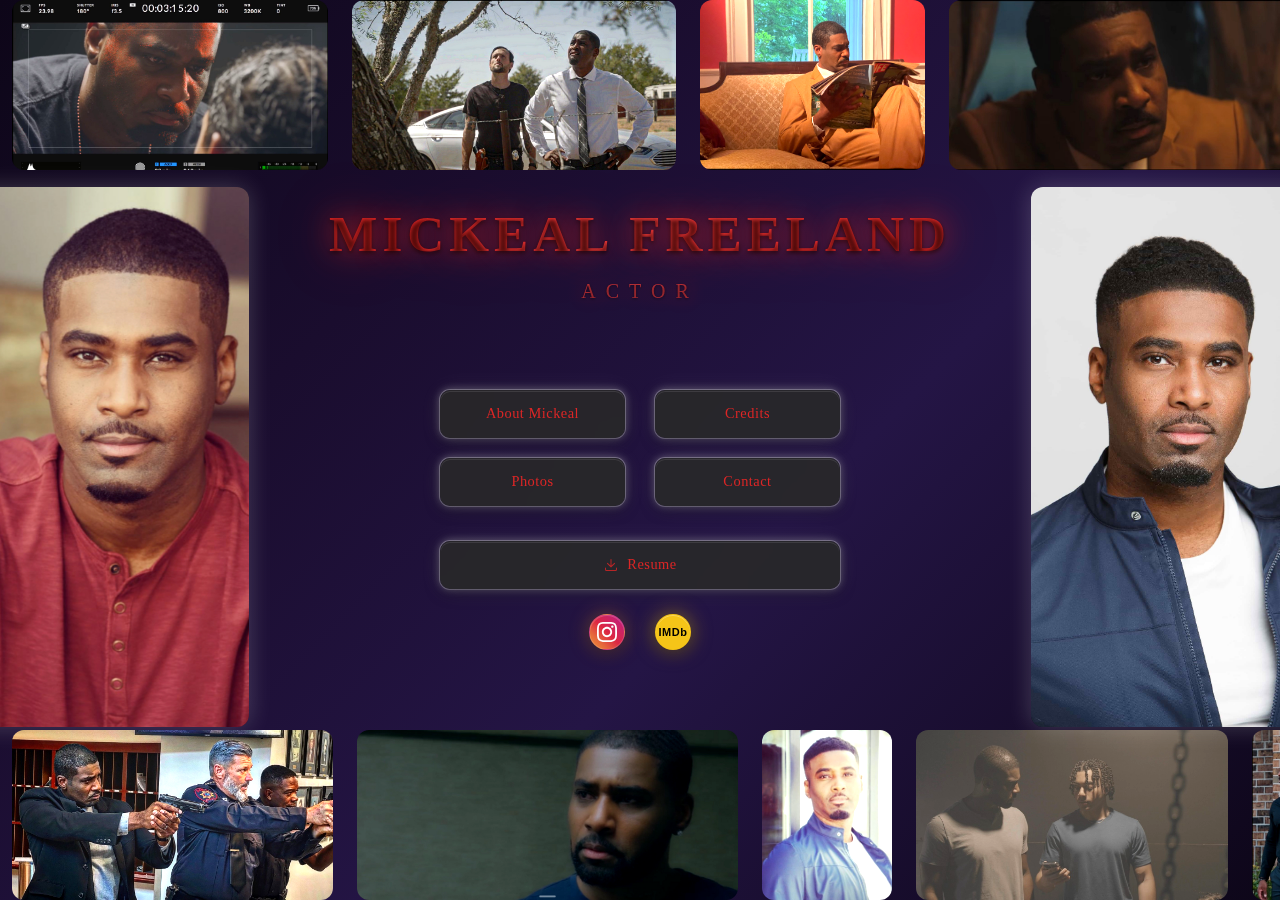
<file: index.html>
<!DOCTYPE html>
<html lang="en">
<head>
    <meta charset="UTF-8">
    <meta name="viewport" content="width=device-width, initial-scale=1.0">
    <title>Mickeal Freeland - Actor Portfolio</title>
    
    <!-- SEO Meta Tags -->
    <meta name="description" content="Mickeal Freeland is a professional actor from Texas with credits in film, television, and commercials. View his portfolio, headshots, reel, and contact information.">
    <meta name="keywords" content="Mickeal Freeland, actor, Texas actor, film actor, commercial actor, headshots, acting reel, casting">
    <meta name="author" content="Mickeal Freeland">
    
    <!-- Open Graph / Facebook -->
    <meta property="og:type" content="website">
    <meta property="og:url" content="https://mickealfreeland.com/">
    <meta property="og:title" content="Mickeal Freeland - Professional Actor">
    <meta property="og:description" content="Professional actor from Texas with experience in film, television, and commercials. View portfolio and contact information.">
    <meta property="og:image" content="https://mickealfreeland.com/mickealfreeland.com headshots/Headshot 1.JPG">
    <meta property="og:image:width" content="1200">
    <meta property="og:image:height" content="630">
    <meta property="og:site_name" content="Mickeal Freeland Actor Portfolio">
    
    <!-- Twitter -->
    <meta property="twitter:card" content="summary_large_image">
    <meta property="twitter:url" content="https://mickealfreeland.com/">
    <meta property="twitter:title" content="Mickeal Freeland - Professional Actor">
    <meta property="twitter:description" content="Professional actor from Texas with experience in film, television, and commercials.">
    <meta property="twitter:image" content="https://mickealfreeland.com/mickealfreeland.com headshots/Headshot 1.JPG">
    
    <!-- Favicon -->
    <link rel="icon" type="image/x-icon" href="/favicon.ico">
    <link rel="icon" type="image/png" sizes="32x32" href="/favicon-32x32.png">
    <link rel="icon" type="image/png" sizes="16x16" href="/favicon-16x16.png">
    
    <!-- Apple Touch Icon -->
    <link rel="apple-touch-icon" sizes="180x180" href="/apple-touch-icon.png">
    
    <!-- Safari Pinned Tab -->
    <link rel="mask-icon" href="/safari-pinned-tab.svg" color="#000000">
    
    <!-- Theme Color -->
    <meta name="theme-color" content="#1a0d2e">
    <meta name="apple-mobile-web-app-status-bar-style" content="black-translucent">
    <meta name="msapplication-TileColor" content="#000000">
    
    <link rel="stylesheet" href="index.css">
</head>
<body class="home-page-loading" style="visibility: visible;">
    <!-- Page Loader - Shows immediately with inline styles -->
    <div class="page-loader" style="position: fixed; top: 0; left: 0; width: 100vw; height: 100vh; background: #000; z-index: 99999; display: flex; flex-direction: column; justify-content: center; align-items: center; opacity: 1; visibility: visible;">
        <div class="loader-content">
            <div class="loader-logo">mickealfreeland.com</div>
            <div class="loading-spinner">
                <div class="spinner-ring"></div>
                <div class="spinner-ring"></div>
                <div class="spinner-ring"></div>
            </div>
            <div class="loading-text">Loading</div>
        </div>
    </div>

    <!-- BACKGROUND MARQUEES - Only horizontal (top and bottom) -->
    <div class="background-marquees">
        <!-- Marquee moving right - TOP -->
        <div class="marquee marquee-right">
            <!-- First set - COMPLETE SET OF IMAGES -->
            <img src="mickealfreeland.com still photos/364B532B-7A4D-4AF4-9F56-CEAE744836FF.JPG" alt="Mickeal Freeland Still Photo">
            <img src="mickealfreeland.com still photos/IMG_4034.jpg" alt="Mickeal Freeland Still Photo">
            <img src="mickealfreeland.com still photos/IMG_4036.jpg" alt="Mickeal Freeland Still Photo">
            <img src="mickealfreeland.com still photos/IMG_4038.jpg" alt="Mickeal Freeland Still Photo">
            <img src="mickealfreeland.com still photos/IMG_4040.jpg" alt="Mickeal Freeland Still Photo">
            <img src="mickealfreeland.com still photos/IMG_4041.jpg" alt="Mickeal Freeland Still Photo">
            <img src="mickealfreeland.com still photos/IMG_4042.jpg" alt="Mickeal Freeland Still Photo">
            <img src="mickealfreeland.com still photos/IMG_4109.jpg" alt="Mickeal Freeland Still Photo">
            <img src="mickealfreeland.com still photos/IMG_4112.jpg" alt="Mickeal Freeland Still Photo">
            <img src="mickealfreeland.com still photos/IMG_4114.jpg" alt="Mickeal Freeland Still Photo">
            <img src="mickealfreeland.com still photos/IMG_4048.jpg" alt="Mickeal Freeland Still Photo">
            <img src="mickealfreeland.com still photos/IMG_4051.jpg" alt="Mickeal Freeland Still Photo">
            <!-- Second set - EXACT DUPLICATE for seamless loop -->
            <img src="mickealfreeland.com still photos/364B532B-7A4D-4AF4-9F56-CEAE744836FF.JPG" alt="Mickeal Freeland Still Photo">
            <img src="mickealfreeland.com still photos/IMG_4034.jpg" alt="Mickeal Freeland Still Photo">
            <img src="mickealfreeland.com still photos/IMG_4036.jpg" alt="Mickeal Freeland Still Photo">
            <img src="mickealfreeland.com still photos/IMG_4038.jpg" alt="Mickeal Freeland Still Photo">
            <img src="mickealfreeland.com still photos/IMG_4040.jpg" alt="Mickeal Freeland Still Photo">
            <img src="mickealfreeland.com still photos/IMG_4041.jpg" alt="Mickeal Freeland Still Photo">
            <img src="mickealfreeland.com still photos/IMG_4042.jpg" alt="Mickeal Freeland Still Photo">
            <img src="mickealfreeland.com still photos/IMG_4109.jpg" alt="Mickeal Freeland Still Photo">
            <img src="mickealfreeland.com still photos/IMG_4112.jpg" alt="Mickeal Freeland Still Photo">
            <img src="mickealfreeland.com still photos/IMG_4114.jpg" alt="Mickeal Freeland Still Photo">
            <img src="mickealfreeland.com still photos/IMG_4048.jpg" alt="Mickeal Freeland Still Photo">
            <img src="mickealfreeland.com still photos/IMG_4051.jpg" alt="Mickeal Freeland Still Photo">
        </div>

        <!-- Marquee moving left - BOTTOM -->
        <div class="marquee marquee-left">
            <!-- First set - COMPLETE SET OF REMAINING IMAGES -->
            <img src="mickealfreeland.com still photos/IMG_4052.jpg" alt="Mickeal Freeland Still Photo">
            <img src="mickealfreeland.com still photos/IMG_4116.jpg" alt="Mickeal Freeland Still Photo">
            <img src="mickealfreeland.com still photos/IMG_4124.jpg" alt="Mickeal Freeland Still Photo">
            <img src="mickealfreeland.com still photos/IMG_4055.jpg" alt="Mickeal Freeland Still Photo">
            <img src="mickealfreeland.com still photos/IMG_4125.jpg" alt="Mickeal Freeland Still Photo">
            <img src="mickealfreeland.com still photos/IMG_4064.jpg" alt="Mickeal Freeland Still Photo">
            <img src="mickealfreeland.com still photos/IMG_4065.jpg" alt="Mickeal Freeland Still Photo">
            <img src="mickealfreeland.com still photos/IMG_4068.jpg" alt="Mickeal Freeland Still Photo">
            <img src="mickealfreeland.com still photos/IMG_4071.jpg" alt="Mickeal Freeland Still Photo">
            <img src="mickealfreeland.com still photos/IMG_4075.jpg" alt="Mickeal Freeland Still Photo">
            <img src="mickealfreeland.com still photos/IMG_4076.jpg" alt="Mickeal Freeland Still Photo">
            <img src="mickealfreeland.com still photos/IMG_4077.jpg" alt="Mickeal Freeland Still Photo">
            <!-- Second set - EXACT DUPLICATE for seamless loop -->
            <img src="mickealfreeland.com still photos/IMG_4052.jpg" alt="Mickeal Freeland Still Photo">
            <img src="mickealfreeland.com still photos/IMG_4116.jpg" alt="Mickeal Freeland Still Photo">
            <img src="mickealfreeland.com still photos/IMG_4124.jpg" alt="Mickeal Freeland Still Photo">
            <img src="mickealfreeland.com still photos/IMG_4055.jpg" alt="Mickeal Freeland Still Photo">
            <img src="mickealfreeland.com still photos/IMG_4125.jpg" alt="Mickeal Freeland Still Photo">
            <img src="mickealfreeland.com still photos/IMG_4064.jpg" alt="Mickeal Freeland Still Photo">
            <img src="mickealfreeland.com still photos/IMG_4065.jpg" alt="Mickeal Freeland Still Photo">
            <img src="mickealfreeland.com still photos/IMG_4068.jpg" alt="Mickeal Freeland Still Photo">
            <img src="mickealfreeland.com still photos/IMG_4071.jpg" alt="Mickeal Freeland Still Photo">
            <img src="mickealfreeland.com still photos/IMG_4075.jpg" alt="Mickeal Freeland Still Photo">
            <img src="mickealfreeland.com still photos/IMG_4076.jpg" alt="Mickeal Freeland Still Photo">
            <img src="mickealfreeland.com still photos/IMG_4077.jpg" alt="Mickeal Freeland Still Photo">
            <!-- Third set - ADDITIONAL DUPLICATE for better seamless coverage -->
            <img src="mickealfreeland.com still photos/IMG_4052.jpg" alt="Mickeal Freeland Still Photo">
            <img src="mickealfreeland.com still photos/IMG_4116.jpg" alt="Mickeal Freeland Still Photo">
            <img src="mickealfreeland.com still photos/IMG_4124.jpg" alt="Mickeal Freeland Still Photo">
            <img src="mickealfreeland.com still photos/IMG_4055.jpg" alt="Mickeal Freeland Still Photo">
            <img src="mickealfreeland.com still photos/IMG_4125.jpg" alt="Mickeal Freeland Still Photo">
            <img src="mickealfreeland.com still photos/IMG_4064.jpg" alt="Mickeal Freeland Still Photo">
            <img src="mickealfreeland.com still photos/IMG_4065.jpg" alt="Mickeal Freeland Still Photo">
            <img src="mickealfreeland.com still photos/IMG_4068.jpg" alt="Mickeal Freeland Still Photo">
            <img src="mickealfreeland.com still photos/IMG_4071.jpg" alt="Mickeal Freeland Still Photo">
            <img src="mickealfreeland.com still photos/IMG_4075.jpg" alt="Mickeal Freeland Still Photo">
            <img src="mickealfreeland.com still photos/IMG_4076.jpg" alt="Mickeal Freeland Still Photo">
            <img src="mickealfreeland.com still photos/IMG_4077.jpg" alt="Mickeal Freeland Still Photo">
            <!-- Fourth set - ADDITIONAL DUPLICATE for mobile seamless coverage -->
            <img src="mickealfreeland.com still photos/IMG_4052.jpg" alt="Mickeal Freeland Still Photo">
            <img src="mickealfreeland.com still photos/IMG_4116.jpg" alt="Mickeal Freeland Still Photo">
            <img src="mickealfreeland.com still photos/IMG_4124.jpg" alt="Mickeal Freeland Still Photo">
            <img src="mickealfreeland.com still photos/IMG_4055.jpg" alt="Mickeal Freeland Still Photo">
            <img src="mickealfreeland.com still photos/IMG_4125.jpg" alt="Mickeal Freeland Still Photo">
            <img src="mickealfreeland.com still photos/IMG_4064.jpg" alt="Mickeal Freeland Still Photo">
            <img src="mickealfreeland.com still photos/IMG_4065.jpg" alt="Mickeal Freeland Still Photo">
            <img src="mickealfreeland.com still photos/IMG_4068.jpg" alt="Mickeal Freeland Still Photo">
            <img src="mickealfreeland.com still photos/IMG_4071.jpg" alt="Mickeal Freeland Still Photo">
            <img src="mickealfreeland.com still photos/IMG_4075.jpg" alt="Mickeal Freeland Still Photo">
            <img src="mickealfreeland.com still photos/IMG_4076.jpg" alt="Mickeal Freeland Still Photo">
            <img src="mickealfreeland.com still photos/IMG_4077.jpg" alt="Mickeal Freeland Still Photo">
        </div>
    </div>

    <!-- CENTERED HEADSHOTS - Two headshots with name in middle -->
    <div class="headshot-container">
        <div class="headshots-gallery">
            <div class="headshot-item">
                <img src="mickealfreeland.com headshots/Headshot 1.JPG" alt="Mickeal Freeland Headshot 1" class="headshot">
            </div>
            
            <!-- Actor name in center position -->
            <div class="name-item">
                <div class="name-content">
                    <h1 class="actor-name-center">MICKEAL FREELAND</h1>
                    <p class="actor-title">ACTOR</p>
                </div>
                
                <!-- Navigation Modal Container -->
                <div class="navigation-modal">
                    <nav class="main-navigation">
                        <ul class="nav-menu">
                            <li class="nav-item">
                                <a href="#" onclick="navigateToAbout()" class="nav-link">
                                    <span class="nav-text">About Mickeal</span>
                                </a>
                            </li>
                            <li class="nav-item">
                                <a href="#" onclick="navigateToWork()" class="nav-link">
                                    <span class="nav-text">Credits</span>
                                </a>
                            </li>
                            <li class="nav-item">
                                <a href="#" onclick="navigateToReel()" class="nav-link">
                                    <span class="nav-text">Reel</span>
                                </a>
                            </li>
                            <li class="nav-item">
                                <a href="#" onclick="navigateToPhotos()" class="nav-link">
                                    <span class="nav-text">Photos</span>
                                </a>
                            </li>
                            <li class="nav-item">
                                <a href="#contact" class="nav-link" onclick="toggleContactCard(event)">
                                    <span class="nav-text">Contact</span>
                                </a>
                            </li>
                            <li class="nav-item">
                                <a href="#resume" class="nav-link download-link" onclick="downloadResume(event)">
                                    <svg class="download-icon" width="16" height="16" viewBox="0 0 24 24" fill="currentColor">
                                        <path d="M12 15.575c-.2 0-.387-.075-.538-.225L6.15 10.038a.75.75 0 0 1 1.05-1.075l4.05 3.962V3.75a.75.75 0 0 1 1.5 0v9.175l4.05-3.962a.75.75 0 0 1 1.05 1.075l-5.312 5.312c-.15.15-.338.225-.538.225Z"/>
                                        <path d="M3.75 15.75a.75.75 0 0 1 .75.75v2.25c0 .414.336.75.75.75h13.5c.414 0 .75-.336.75-.75V16.5a.75.75 0 0 1 1.5 0v2.25A2.25 2.25 0 0 1 18.75 21H5.25A2.25 2.25 0 0 1 3 18.75V16.5c0-.414.336-.75.75-.75Z"/>
                                    </svg>
                                    <span class="nav-text">Resume</span>
                                </a>
                            </li>
                            <li class="nav-item social-media">
                                <div class="social-container">
                                    <div class="social-icons">
                                        <a href="https://www.instagram.com/mike_free85" class="social-link instagram-link" aria-label="Instagram" target="_blank" rel="noopener noreferrer">
                                            <svg width="20" height="20" viewBox="0 0 24 24" fill="currentColor">
                                                <path d="M12 2.163c3.204 0 3.584.012 4.85.07 3.252.148 4.771 1.691 4.919 4.919.058 1.265.069 1.645.069 4.849 0 3.205-.012 3.584-.069 4.849-.149 3.225-1.664 4.771-4.919 4.919-1.266.058-1.644.07-4.85.07-3.204 0-3.584-.012-4.849-.07-3.26-.149-4.771-1.699-4.919-4.92-.058-1.265-.07-1.644-.07-4.849 0-3.204.013-3.583.07-4.849.149-3.227 1.664-4.771 4.919-4.919 1.266-.057 1.645-.069 4.849-.069zm0-2.163c-3.259 0-3.667.014-4.947.072-4.358.2-6.78 2.618-6.98 6.98-.059 1.281-.073 1.689-.073 4.948 0 3.259.014 3.668.072 4.948.2 4.358 2.618 6.78 6.98 6.98 1.281.058 1.689.072 4.948.072 3.259 0 3.668-.014 4.948-.072 4.354-.2 6.782-2.618 6.979-6.98.059-1.28.073-1.689.073-4.948 0-3.259-.014-3.667-.072-4.947-.196-4.354-2.617-6.78-6.979-6.98-1.281-.059-1.69-.073-4.949-.073zm0 5.838c-3.403 0-6.162 2.759-6.162 6.162s2.759 6.163 6.162 6.163 6.162-2.759 6.162-6.163c0-3.403-2.759-6.162-6.162-6.162zm0 10.162c-2.209 0-4-1.79-4-4 0-2.209 1.791-4 4-4s4 1.791 4 4c0 2.21-1.791 4-4 4zm6.406-11.845c-.796 0-1.441.645-1.441 1.44s.645 1.44 1.441 1.44c.795 0 1.439-.645 1.439-1.44s-.644-1.44-1.439-1.44z"/>
                                            </svg>
                                        </a>
                                    </div>
                                    <div class="social-icons">
                                        <a href="https://m.imdb.com/name/nm5253352/" class="social-link imdb-link" aria-label="IMDb" target="_blank" rel="noopener noreferrer">
                                            <span class="imdb-text">IMDb</span>
                                        </a>
                                    </div>
                                </div>
                            </li>
                        </ul>
                    </nav>
                    

                </div>
            </div>
            
            <div class="headshot-item">
                <img src="mickealfreeland.com headshots/Headshot 3.JPG" alt="Mickeal Freeland Headshot 3" class="headshot">
            </div>
        </div>
    </div>

    <!-- Contact Information Card - Positioned between marquees -->
    <div class="contact-card">
        <div class="contact-header">
            <h2>Contact Mickeal Freeland</h2>
            <button class="close-contact" onclick="toggleContactCard(event)">&times;</button>
        </div>
        <div class="contact-content">
            <div class="contact-section">
                <h3>DIRECT</h3>
                <a href="tel:346-254-2893" class="phone-link" data-phone="346-254-2893">346-254-2893</a>
                <a href="mailto:mickealfreeland@gmail.com" class="email-link" data-email="mickealfreeland@gmail.com">mickealfreeland@gmail.com</a>
            </div>
            <div class="contact-section">
                <h3>AGENT</h3>
                <a href="tel:555-987-6543" class="phone-link" data-phone="555-987-6543">555-987-6543</a>
                <a href="mailto:agent@talentgroup.com" class="email-link" data-email="agent@talentgroup.com">agent@talentgroup.com</a>
            </div>
        </div>
    </div>

    <script src="script.js"></script>
</body>
</html>
</file>
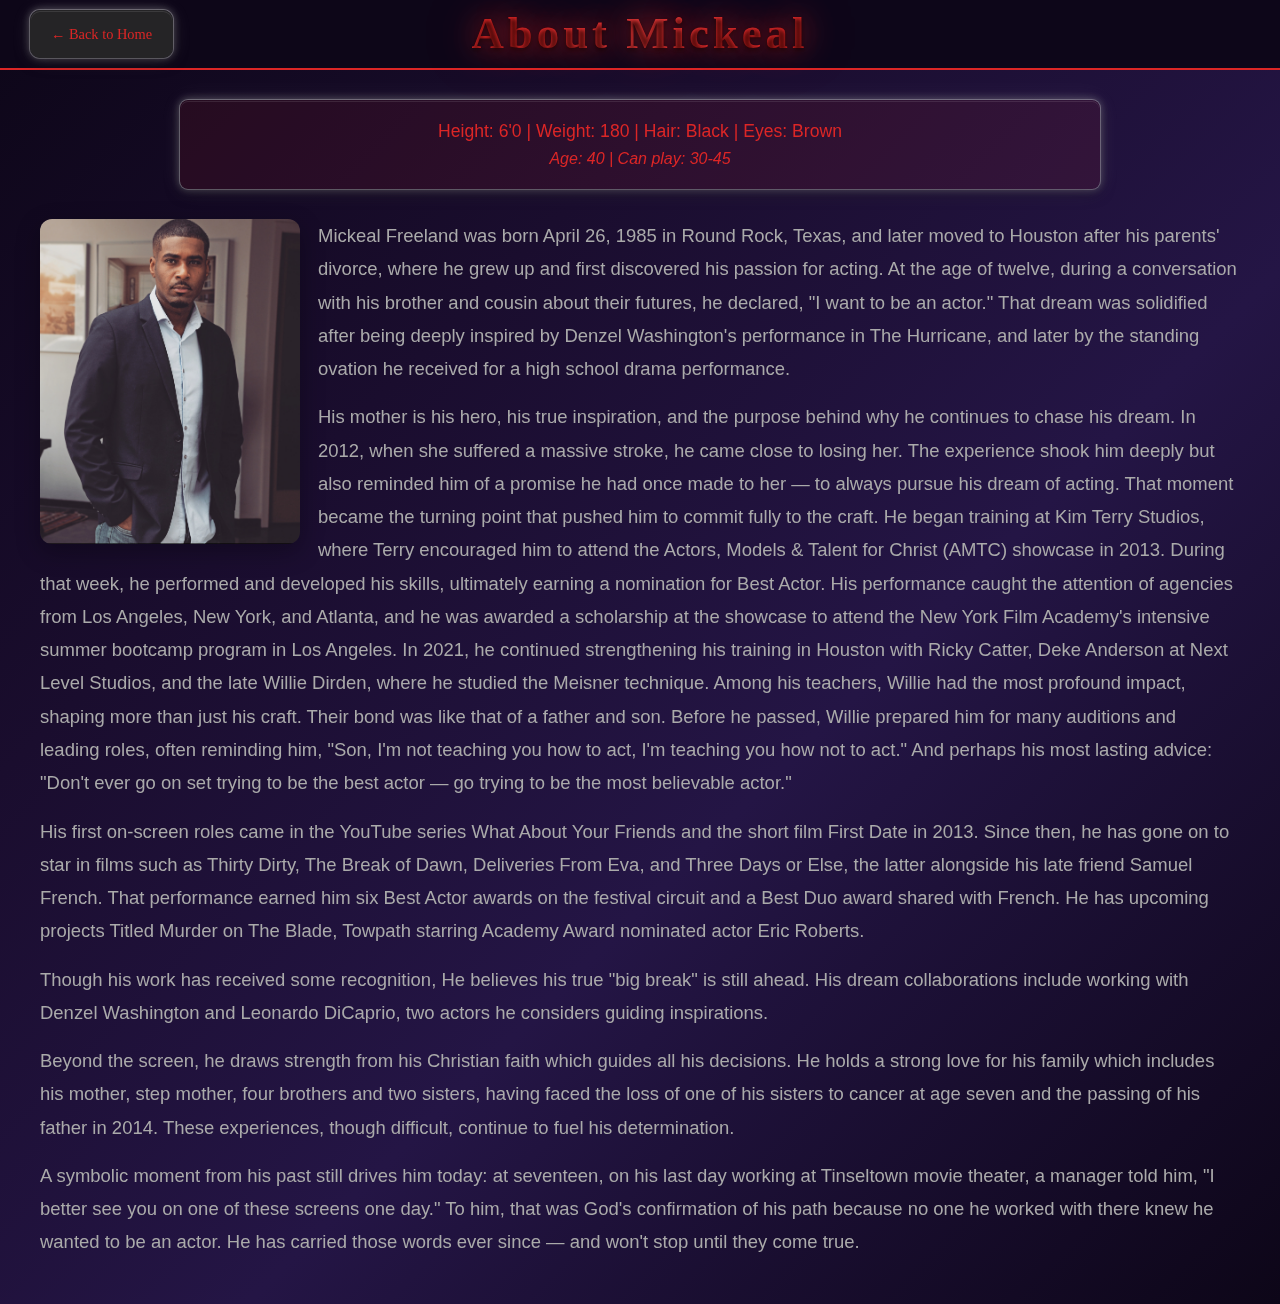
<file: about/about-desktop.html>
<!DOCTYPE html>
<html lang="en">
<head>
    <meta charset="UTF-8">
    <meta name="viewport" content="width=device-width, initial-scale=1.0">
    <title>About Mickeal Freeland - Actor</title>
    
    <!-- SEO Meta Tags -->
    <meta name="description" content="Learn about Mickeal Freeland, a professional actor from Texas. Born in 1985, Mickeal has appeared in films including Thirty Dirty, The Break of Dawn, and Three Days or Else, earning six Best Actor awards.">
    <meta name="keywords" content="Mickeal Freeland, actor biography, Texas actor, about Mickeal Freeland, actor background">
    
    <!-- Open Graph / Facebook -->
    <meta property="og:type" content="profile">
    <meta property="og:url" content="https://mickealfreeland.com/about/">
    <meta property="og:title" content="About Mickeal Freeland - Professional Actor">
    <meta property="og:description" content="Learn about Mickeal Freeland, a professional actor from Texas with experience in film, television, and commercials.">
    <meta property="og:image" content="https://mickealfreeland.com/mickealfreeland.com headshots/Headshot 2.JPG">
    
    <!-- Twitter -->
    <meta property="twitter:card" content="summary_large_image">
    <meta property="twitter:title" content="About Mickeal Freeland - Professional Actor">
    <meta property="twitter:description" content="Learn about Mickeal Freeland, a professional actor from Texas.">
    
    <!-- Favicon -->
    <link rel="icon" type="image/x-icon" href="../favicon.ico">
    <link rel="apple-touch-icon" sizes="180x180" href="../apple-touch-icon.png">
    
    <link rel="stylesheet" href="/about/about-desktop.css">
</head>
<body>
    <div class="about-page-container">
        <!-- Header Section -->
        <header class="about-page-header">
            <button onclick="fadeToHome()" class="back-button">
                ← Back to Home
            </button>
            <h1 class="about-page-title">About Mickeal</h1>
        </header>
        
        <!-- Main Article Content -->
        <main class="about-main-content">
            <!-- Actor Measurements -->
            <div class="actor-measurements">
                <div class="measurements-content">
                    <p class="physical-stats">Height: 6'0 | Weight: 180 | Hair: Black | Eyes: Brown</p>
                    <p class="age-stats">Age: 40 | Can play: 30-45</p>
                </div>
            </div>
            
            <article class="about-article">
                <!-- Article Content -->
                <div class="article-content">
                
                <!-- Featured Headshot floated left -->
                <img src="../mickealfreeland.com headshots/Headshot 2.JPG" alt="Mickeal Freeland" class="featured-headshot-float">
                
                <p>Mickeal Freeland was born April 26, 1985 in Round Rock, Texas, and later moved to Houston after his parents' divorce, where he grew up and first discovered his passion for acting. At the age of twelve, during a conversation with his brother and cousin about their futures, he declared, "I want to be an actor." That dream was solidified after being deeply inspired by Denzel Washington's performance in The Hurricane, and later by the standing ovation he received for a high school drama performance.</p>
                
                <p>His mother is his hero, his true inspiration, and the purpose behind why he continues to chase his dream. In 2012, when she suffered a massive stroke, he came close to losing her. The experience shook him deeply but also reminded him of a promise he had once made to her — to always pursue his dream of acting. That moment became the turning point that pushed him to commit fully to the craft. He began training at Kim Terry Studios, where Terry encouraged him to attend the Actors, Models & Talent for Christ (AMTC) showcase in 2013. During that week, he performed and developed his skills, ultimately earning a nomination for Best Actor. His performance caught the attention of agencies from Los Angeles, New York, and Atlanta, and he was awarded a scholarship at the showcase to attend the New York Film Academy's intensive summer bootcamp program in Los Angeles. In 2021, he continued strengthening his training in Houston with Ricky Catter, Deke Anderson at Next Level Studios, and the late Willie Dirden, where he studied the Meisner technique. Among his teachers, Willie had the most profound impact, shaping more than just his craft. Their bond was like that of a father and son. Before he passed, Willie prepared him for many auditions and leading roles, often reminding him, "Son, I'm not teaching you how to act, I'm teaching you how not to act." And perhaps his most lasting advice: "Don't ever go on set trying to be the best actor — go trying to be the most believable actor."</p>
                
                <p>His first on-screen roles came in the YouTube series What About Your Friends and the short film First Date in 2013. Since then, he has gone on to star in films such as Thirty Dirty, The Break of Dawn, Deliveries From Eva, and Three Days or Else, the latter alongside his late friend Samuel French. That performance earned him six Best Actor awards on the festival circuit and a Best Duo award shared with French. He has upcoming projects Titled Murder on The Blade, Towpath starring Academy Award nominated actor Eric Roberts.</p>
                
                <p>Though his work has received some recognition, He believes his true "big break" is still ahead. His dream collaborations include working with Denzel Washington and Leonardo DiCaprio, two actors he considers guiding inspirations.</p>
                
                <p>Beyond the screen, he draws strength from his Christian faith which guides all his decisions. He holds a strong love for his family which includes his mother, step mother, four brothers and two sisters, having faced the loss of one of his sisters to cancer at age seven and the passing of his father in 2014. These experiences, though difficult, continue to fuel his determination.</p>
                
                <p>A symbolic moment from his past still drives him today: at seventeen, on his last day working at  Tinseltown movie theater, a manager told him, "I better see you on one of these screens one day." To him, that was God's confirmation of his path because no one he worked with there knew he wanted to be an actor. He has carried those words ever since — and won't stop until they come true.</p>
                </div>
            </article>
        </main>
    </div>
    
    <script>
        function fadeToHome() {
            console.log('Fade to home triggered');
            
            // Create a fade overlay
            const fadeOverlay = document.createElement('div');
            fadeOverlay.style.cssText = `
                position: fixed;
                top: 0;
                left: 0;
                width: 100vw;
                height: 100vh;
                background: #000;
                opacity: 0;
                z-index: 9999;
                transition: opacity 0.5s ease-out;
                pointer-events: none;
            `;
            
            document.body.appendChild(fadeOverlay);
            
            // Trigger fade out
            setTimeout(() => {
                fadeOverlay.style.opacity = '1';
            }, 10);
            
            // Navigate after fade completes
            setTimeout(() => {
                console.log('Navigating to home');
                window.location.href = '../index.html';
            }, 500);
        }
    </script>
</body>
</html>
</file>
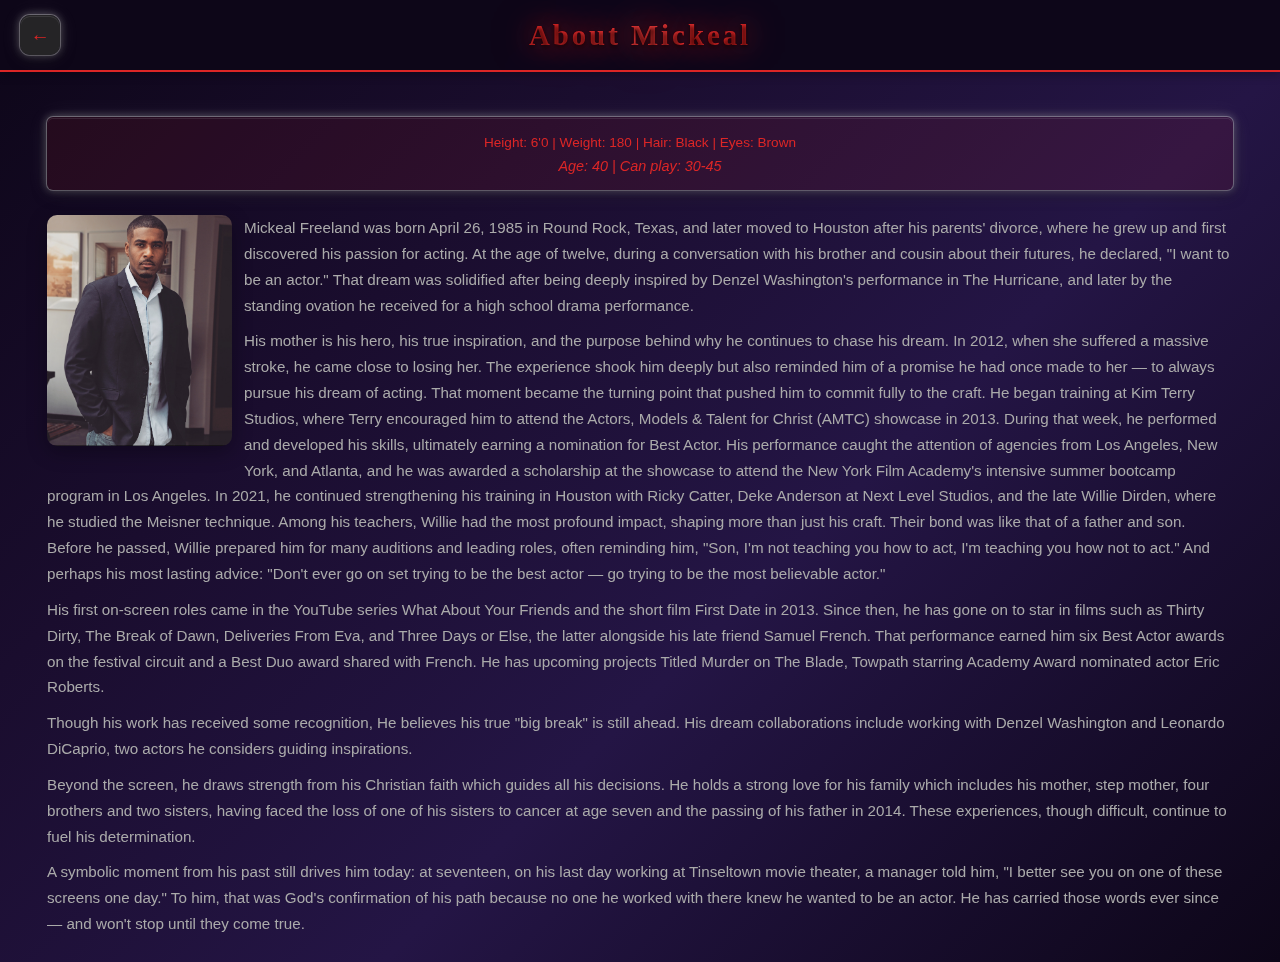
<file: about/about-mobile.html>
<!DOCTYPE html>
<html lang="en">
<head>
    <meta charset="UTF-8">
    <meta name="viewport" content="width=device-width, initial-scale=1.0">
    <title>About Mickeal Freeland - Actor</title>
    
    <!-- SEO Meta Tags -->
    <meta name="description" content="Learn about Mickeal Freeland, a professional actor from Texas. Born in 1985, Mickeal has appeared in films including Thirty Dirty, The Break of Dawn, and Three Days or Else, earning six Best Actor awards.">
    <meta name="keywords" content="Mickeal Freeland, actor biography, Texas actor, about Mickeal Freeland, actor background">
    
    <!-- Open Graph / Facebook -->
    <meta property="og:type" content="profile">
    <meta property="og:url" content="https://mickealfreeland.com/about/">
    <meta property="og:title" content="About Mickeal Freeland - Professional Actor">
    <meta property="og:description" content="Learn about Mickeal Freeland, a professional actor from Texas with experience in film, television, and commercials.">
    <meta property="og:image" content="https://mickealfreeland.com/mickealfreeland.com headshots/Headshot 2.JPG">
    
    <!-- Twitter -->
    <meta property="twitter:card" content="summary_large_image">
    <meta property="twitter:title" content="About Mickeal Freeland - Professional Actor">
    <meta property="twitter:description" content="Learn about Mickeal Freeland, a professional actor from Texas.">
    
    <!-- Favicon -->
    <link rel="icon" type="image/x-icon" href="../favicon.ico">
    <link rel="apple-touch-icon" sizes="180x180" href="../apple-touch-icon.png">
    
    <!-- Theme Color for Mobile Browser -->
    <meta name="theme-color" content="#0d0618">
    <meta name="apple-mobile-web-app-status-bar-style" content="black-translucent">
    
    <link rel="stylesheet" href="/about/about-mobile.css">
</head>
<body>
    <div class="about-page-container">
        <!-- Header Section -->
        <header class="about-page-header">
            <button onclick="fadeToHome()" class="back-button">
                ←
            </button>
            <h1 class="about-page-title">About Mickeal</h1>
            <div class="header-spacer"></div>
        </header>
        
        <!-- Main Article Content -->
        <main class="about-main-content">
            <!-- Actor Measurements -->
            <div class="actor-measurements">
                <div class="measurements-content">
                    <p class="physical-stats">Height: 6'0 | Weight: 180 | Hair: Black | Eyes: Brown</p>
                    <p class="age-stats">Age: 40 | Can play: 30-45</p>
                </div>
            </div>
            
            <article class="about-article">
                <!-- Article Content -->
                <div class="article-content">
                
                <!-- Featured Headshot floated left -->
                <img src="../mickealfreeland.com headshots/Headshot 2.JPG" alt="Mickeal Freeland" class="featured-headshot-float">
                
                <p>Mickeal Freeland was born April 26, 1985 in Round Rock, Texas, and later moved to Houston after his parents' divorce, where he grew up and first discovered his passion for acting. At the age of twelve, during a conversation with his brother and cousin about their futures, he declared, "I want to be an actor." That dream was solidified after being deeply inspired by Denzel Washington's performance in The Hurricane, and later by the standing ovation he received for a high school drama performance.</p>
                
                <p>His mother is his hero, his true inspiration, and the purpose behind why he continues to chase his dream. In 2012, when she suffered a massive stroke, he came close to losing her. The experience shook him deeply but also reminded him of a promise he had once made to her — to always pursue his dream of acting. That moment became the turning point that pushed him to commit fully to the craft. He began training at Kim Terry Studios, where Terry encouraged him to attend the Actors, Models & Talent for Christ (AMTC) showcase in 2013. During that week, he performed and developed his skills, ultimately earning a nomination for Best Actor. His performance caught the attention of agencies from Los Angeles, New York, and Atlanta, and he was awarded a scholarship at the showcase to attend the New York Film Academy's intensive summer bootcamp program in Los Angeles. In 2021, he continued strengthening his training in Houston with Ricky Catter, Deke Anderson at Next Level Studios, and the late Willie Dirden, where he studied the Meisner technique. Among his teachers, Willie had the most profound impact, shaping more than just his craft. Their bond was like that of a father and son. Before he passed, Willie prepared him for many auditions and leading roles, often reminding him, "Son, I'm not teaching you how to act, I'm teaching you how not to act." And perhaps his most lasting advice: "Don't ever go on set trying to be the best actor — go trying to be the most believable actor."</p>
                
                <p>His first on-screen roles came in the YouTube series What About Your Friends and the short film First Date in 2013. Since then, he has gone on to star in films such as Thirty Dirty, The Break of Dawn, Deliveries From Eva, and Three Days or Else, the latter alongside his late friend Samuel French. That performance earned him six Best Actor awards on the festival circuit and a Best Duo award shared with French. He has upcoming projects Titled Murder on The Blade, Towpath starring Academy Award nominated actor Eric Roberts.</p>
                
                <p>Though his work has received some recognition, He believes his true "big break" is still ahead. His dream collaborations include working with Denzel Washington and Leonardo DiCaprio, two actors he considers guiding inspirations.</p>
                
                <p>Beyond the screen, he draws strength from his Christian faith which guides all his decisions. He holds a strong love for his family which includes his mother, step mother, four brothers and two sisters, having faced the loss of one of his sisters to cancer at age seven and the passing of his father in 2014. These experiences, though difficult, continue to fuel his determination.</p>
                
                <p>A symbolic moment from his past still drives him today: at seventeen, on his last day working at  Tinseltown movie theater, a manager told him, "I better see you on one of these screens one day." To him, that was God's confirmation of his path because no one he worked with there knew he wanted to be an actor. He has carried those words ever since — and won't stop until they come true.</p>
                </div>
            </article>
        </main>
    </div>
    
    <script>
        function fadeToHome() {
            console.log('Fade to home triggered');
            
            // Create a fade overlay
            const fadeOverlay = document.createElement('div');
            fadeOverlay.style.cssText = `
                position: fixed;
                top: 0;
                left: 0;
                width: 100vw;
                height: 100vh;
                background: #000;
                opacity: 0;
                z-index: 9999;
                transition: opacity 0.5s ease-out;
                pointer-events: none;
            `;
            
            document.body.appendChild(fadeOverlay);
            
            // Trigger fade out
            setTimeout(() => {
                fadeOverlay.style.opacity = '1';
            }, 10);
            
            // Navigate after fade completes
            setTimeout(() => {
                console.log('Navigating to home');
                window.location.href = '../index.html';
            }, 500);
        }
    </script>
</body>
</html>
</file>
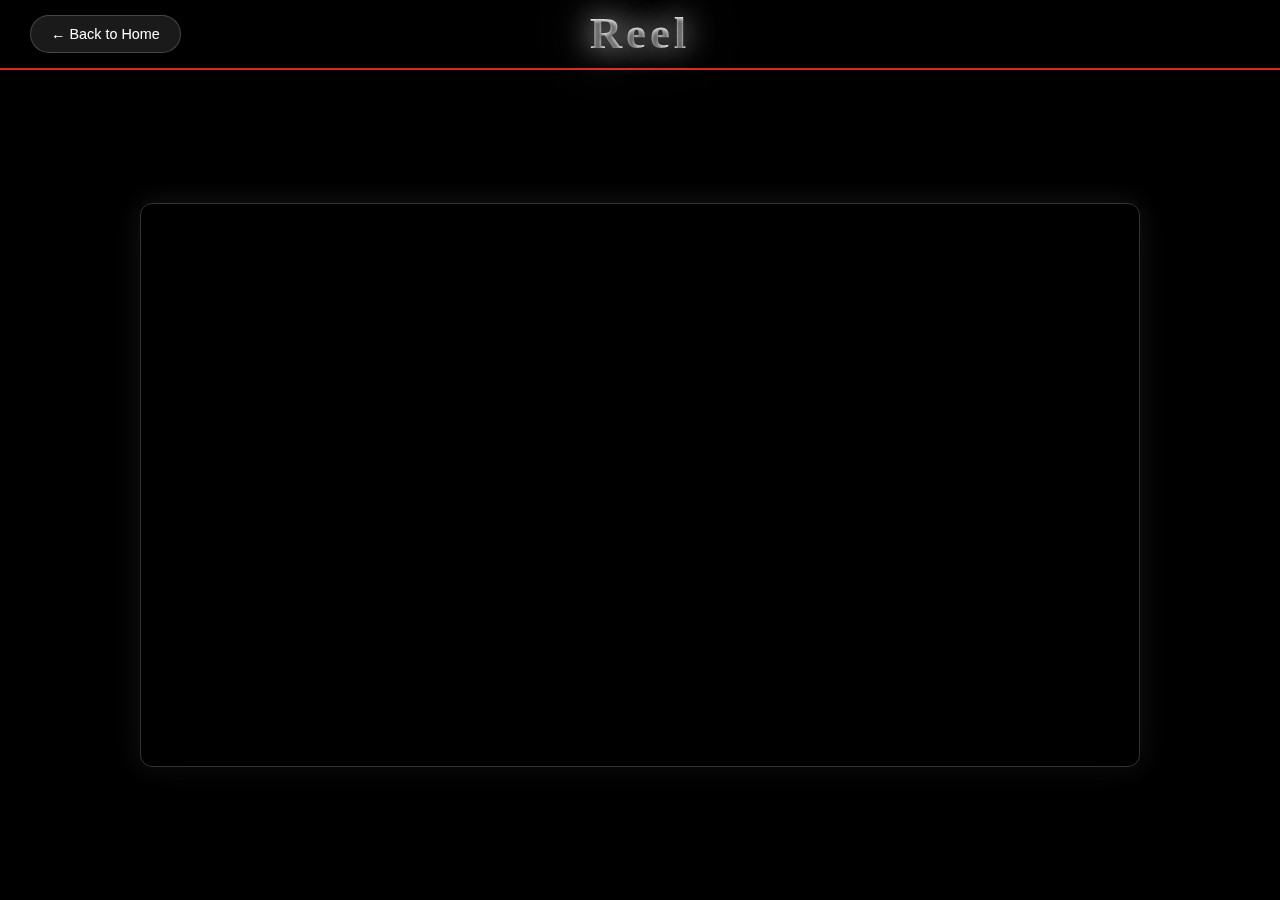
<file: reel/reel-desktop.html>
<!DOCTYPE html>
<html lang="en">
<head>
    <meta charset="UTF-8">
    <meta name="viewport" content="width=device-width, initial-scale=1.0">
    <title>Reel - Mickeal Freeland Actor</title>
    
    <!-- SEO Meta Tags -->
    <meta name="description" content="Watch Mickeal Freeland' professional acting reel showcasing his range and talent in film, television, and commercial work.">
    <meta name="keywords" content="Mickeal Freeland reel, acting reel, demo reel, actor showcase, Mickeal Gates video">
    
    <!-- Open Graph / Facebook -->
    <meta property="og:type" content="video.other">
    <meta property="og:url" content="https://mickealfreeland.com/reel/">
    <meta property="og:title" content="Acting Reel - Mickeal Freeland">
    <meta property="og:description" content="Watch Mickeal Freeland' professional acting reel showcasing his range and talent.">
    <meta property="og:image" content="https://mickealfreeland.com/mickealfreeland.com headshots/Headshot 1.JPG">
    
    <!-- Favicon -->
    <link rel="icon" type="image/x-icon" href="../favicon.ico">
    <link rel="apple-touch-icon" sizes="180x180" href="../apple-touch-icon.png">
    
    <link rel="stylesheet" href="/reel/reel-desktop.css">
</head>
<body>
    <div class="reel-page-container">
        <!-- Header Section -->
        <header class="reel-page-header">
            <button onclick="fadeToHome()" class="back-button">
                ← Back to Home
            </button>
            <h1 class="reel-page-title">Reel</h1>
        </header>
        
        <!-- Main Video Content -->
        <main class="reel-main-content">
            <div class="video-container">
                <div class="video-wrapper">
                    <iframe 
                        src="https://www.youtube.com/embed/xUnK2S5GVdQ" 
                        title="Mickeal Freeland - Acting Reel" 
                        frameborder="0" 
                        allow="accelerometer; autoplay; clipboard-write; encrypted-media; gyroscope; picture-in-picture; web-share" 
                        referrerpolicy="strict-origin-when-cross-origin" 
                        allowfullscreen>
                    </iframe>
                </div>
            </div>
        </main>
    </div>
    
    <script>
        function fadeToHome() {
            console.log('Fade to home triggered');
            
            // Create a fade overlay
            const fadeOverlay = document.createElement('div');
            fadeOverlay.style.cssText = `
                position: fixed;
                top: 0;
                left: 0;
                width: 100vw;
                height: 100vh;
                background: #000;
                opacity: 0;
                z-index: 9999;
                transition: opacity 0.5s ease-out;
                pointer-events: none;
            `;
            
            document.body.appendChild(fadeOverlay);
            
            // Trigger fade out
            setTimeout(() => {
                fadeOverlay.style.opacity = '1';
            }, 10);
            
            // Navigate after fade completes
            setTimeout(() => {
                console.log('Navigating to home');
                window.location.href = '../index.html';
            }, 500);
        }
    </script>
</body>
</html>
</file>
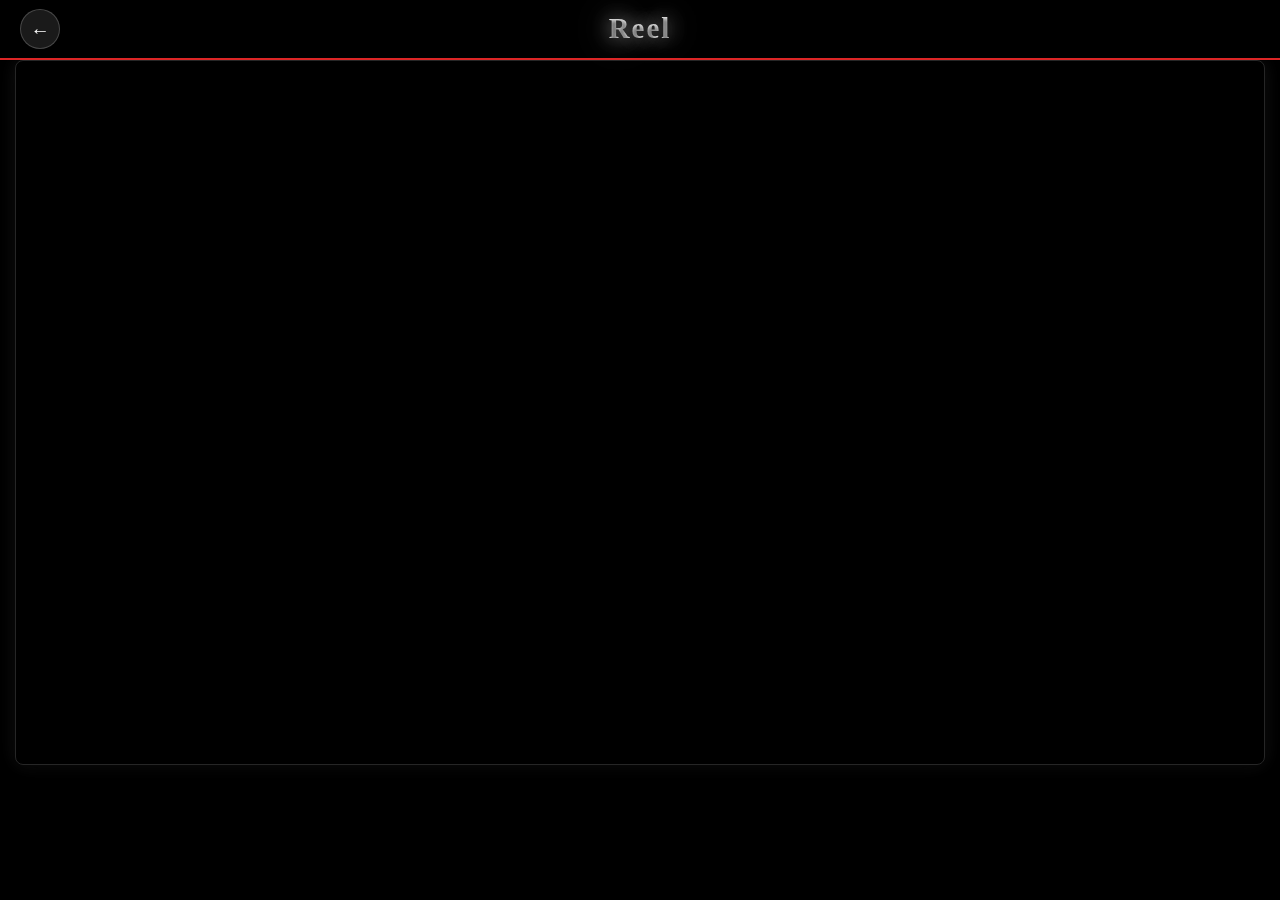
<file: reel/reel-mobile.html>
<!DOCTYPE html>
<html lang="en">
<head>
    <meta charset="UTF-8">
    <meta name="viewport" content="width=device-width, initial-scale=1.0">
    <title>Reel - Mickeal Freeland Actor</title>
    
    <!-- SEO Meta Tags -->
    <meta name="description" content="Watch Mickeal Freeland' professional acting reel showcasing his range and talent in film, television, and commercial work.">
    <meta name="keywords" content="Mickeal Freeland reel, acting reel, demo reel, actor showcase, Mickeal Gates video">
    
    <!-- Open Graph / Facebook -->
    <meta property="og:type" content="video.other">
    <meta property="og:url" content="https://mickealfreeland.com/reel/">
    <meta property="og:title" content="Acting Reel - Mickeal Freeland">
    <meta property="og:description" content="Watch Mickeal Freeland' professional acting reel showcasing his range and talent.">
    <meta property="og:image" content="https://mickealfreeland.com/mickealfreeland.com headshots/Headshot 1.JPG">
    
    <!-- Favicon -->
    <link rel="icon" type="image/x-icon" href="../favicon.ico">
    <link rel="apple-touch-icon" sizes="180x180" href="../apple-touch-icon.png">
    
    <!-- Theme Color for Mobile Browser -->
    <meta name="theme-color" content="#0d0618">
    <meta name="apple-mobile-web-app-status-bar-style" content="black-translucent">
    
    <link rel="stylesheet" href="/reel/reel-mobile.css">
</head>
<body>
    <div class="reel-page-container">
        <!-- Header Section -->
        <header class="reel-page-header">
            <button onclick="fadeToHome()" class="back-button">
                ←
            </button>
            <h1 class="reel-page-title">Reel</h1>
            <div class="header-spacer"></div>
        </header>
        
        <!-- Main Video Content -->
        <main class="reel-main-content">
            <div class="video-container">
                <div class="video-wrapper">
                    <iframe 
                        src="https://www.youtube.com/embed/xUnK2S5GVdQ?rel=0&modestbranding=1" 
                        title="Mickeal Freeland - Acting Reel" 
                        frameborder="0" 
                        allow="accelerometer; autoplay; clipboard-write; encrypted-media; gyroscope; picture-in-picture; web-share" 
                        referrerpolicy="strict-origin-when-cross-origin" 
                        allowfullscreen>
                    </iframe>
                </div>
            </div>
        </main>
    </div>
    
    <script>
        function fadeToHome() {
            console.log('Fade to home triggered');
            
            // Create a fade overlay
            const fadeOverlay = document.createElement('div');
            fadeOverlay.style.cssText = `
                position: fixed;
                top: 0;
                left: 0;
                width: 100vw;
                height: 100vh;
                background: #000;
                opacity: 0;
                z-index: 9999;
                transition: opacity 0.5s ease-out;
                pointer-events: none;
            `;
            
            document.body.appendChild(fadeOverlay);
            
            // Trigger fade out
            setTimeout(() => {
                fadeOverlay.style.opacity = '1';
            }, 10);
            
            // Navigate after fade completes
            setTimeout(() => {
                console.log('Navigating to home');
                window.location.href = '../index.html';
            }, 500);
        }
    </script>
</body>
</html>
</file>
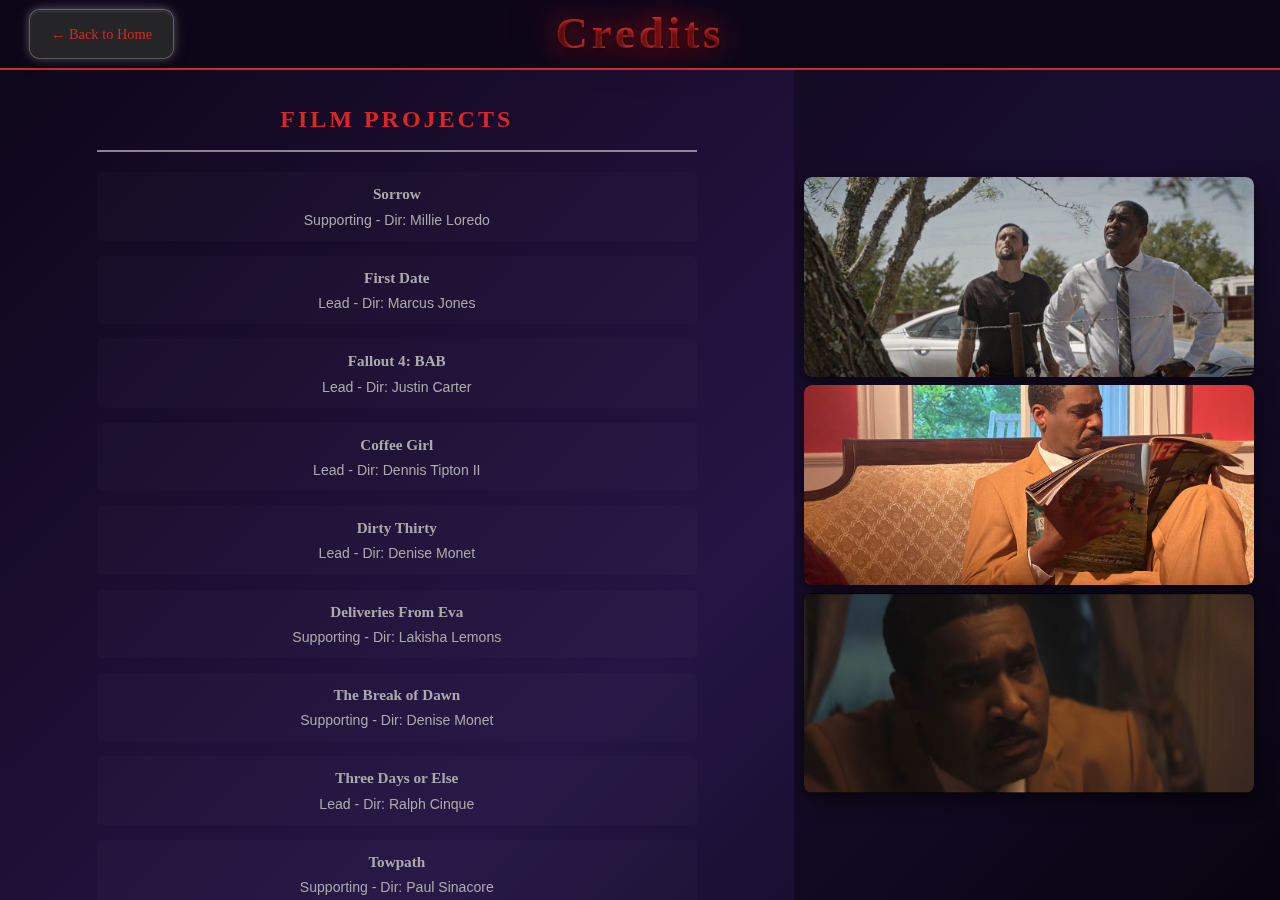
<file: work/work-desktop.html>
<!DOCTYPE html>
<html lang="en">
<head>
    <meta charset="UTF-8">
    <meta name="viewport" content="width=device-width, initial-scale=1.0">
    <title>Credits - Mickeal Freeland</title>
    
    <!-- SEO Meta Tags -->
    <meta name="description" content="View Mickeal Freeland' acting credits including film, television, and commercial work. Credits include work with Academy Award-nominee Eric Roberts and major brands.">
    <meta name="keywords" content="Mickeal Freeland credits, actor filmography, Mickeal Gates movies, acting work, film credits">
    
    <!-- Open Graph / Facebook -->
    <meta property="og:type" content="website">
    <meta property="og:url" content="https://mickealfreeland.com/work/">
    <meta property="og:title" content="Credits - Mickeal Freeland Actor">
    <meta property="og:description" content="View Mickeal Freeland' professional acting credits in film, television, and commercials.">
    <meta property="og:image" content="https://mickealfreeland.com/mickealfreeland.com headshots/Headshot 1.JPG">
    
    <!-- Favicon -->
    <link rel="icon" type="image/x-icon" href="../favicon.ico">
    <link rel="apple-touch-icon" sizes="180x180" href="../apple-touch-icon.png">
    
    <link rel="stylesheet" href="/work/work-desktop.css">
</head>
<body>
    <div class="work-page-container">
        <!-- Header Section -->
        <header class="work-page-header">
            <button onclick="fadeToHome()" class="back-button">
                ← Back to Home
            </button>
            <h1 class="work-page-title">Credits</h1>
        </header>
        
        <!-- Main Content Container -->
        <main class="work-main-content">
            <div class="work-content-container">
                <!-- Resume Section (Left Side) -->
                <div class="resume-section">
                    <div class="article-content">
                        <!-- Film Projects -->
                        <div class="resume-section-block">
                            <h3>FILM PROJECTS</h3>
                            <div class="credit-item">
                                <p><strong>Sorrow</strong><br><span class="credit-details">Supporting - Dir: Millie Loredo</span></p>
                            </div>
                            <div class="credit-item">
                                <p><strong>First Date</strong><br><span class="credit-details">Lead - Dir: Marcus Jones</span></p>
                            </div>
                            <div class="credit-item">
                                <p><strong>Fallout 4: BAB</strong><br><span class="credit-details">Lead - Dir: Justin Carter</span></p>
                            </div>
                            <div class="credit-item">
                                <p><strong>Coffee Girl</strong><br><span class="credit-details">Lead - Dir: Dennis Tipton II</span></p>
                            </div>
                            <div class="credit-item">
                                <p><strong>Dirty Thirty</strong><br><span class="credit-details">Lead - Dir: Denise Monet</span></p>
                            </div>
                            <div class="credit-item">
                                <p><strong>Deliveries From Eva</strong><br><span class="credit-details">Supporting - Dir: Lakisha Lemons</span></p>
                            </div>
                            <div class="credit-item">
                                <p><strong>The Break of Dawn</strong><br><span class="credit-details">Supporting - Dir: Denise Monet</span></p>
                            </div>
                            <div class="credit-item">
                                <p><strong>Three Days or Else</strong><br><span class="credit-details">Lead - Dir: Ralph Cinque</span></p>
                            </div>
                            <div class="credit-item">
                                <p><strong>Towpath</strong><br><span class="credit-details">Supporting - Dir: Paul Sinacore</span></p>
                            </div>
                            <div class="credit-item">
                                <p><strong>Murder On the Blade</strong><br><span class="credit-details">Lead - Dir: Denise Monet</span></p>
                            </div>
                        </div>

                        <!-- Television -->
                        <div class="resume-section-block">
                            <h3>TELEVISION</h3>
                            <div class="credit-item">
                                <p><strong>Playboiz</strong><br><span class="credit-details">Lead - Dir: Porsche Zeraia</span></p>
                            </div>
                        </div>

                        <!-- Commercial -->
                        <div class="resume-section-block">
                            <h3>COMMERCIAL</h3>
                            <div class="credit-item">
                                <p><strong>NextGen</strong><br><span class="credit-details">Principal - Dir: Tim Thomson</span></p>
                            </div>
                            <div class="credit-item">
                                <p><strong>Sunterra Lifestyle</strong><br><span class="credit-details">Principal</span></p>
                            </div>
                            <div class="credit-item">
                                <p><strong>Houston Health Department</strong><br><span class="credit-details">Principal - Dir: Roberto Escamilla-Garduno</span></p>
                            </div>
                        </div>

                        <!-- Education/Training -->
                        <div class="resume-section-block">
                            <h3>EDUCATION/TRAINING</h3>
                            <div class="credit-item">
                                <p><strong>Kim Terry Studios</strong></p>
                            </div>
                            <div class="credit-item">
                                <p><strong>New York Film Academy</strong><br><span class="credit-details">Summer Program LA camp</span></p>
                            </div>
                            <div class="credit-item">
                                <p><strong>Ricky Catter</strong></p>
                            </div>
                            <div class="credit-item">
                                <p><strong>Willie Dirden</strong><br><span class="credit-details">Miesner technique.</span></p>
                            </div>
                            <div class="credit-item">
                                <p><strong>Next Level Studio</strong><br><span class="credit-details">Improv, cold reading</span></p>
                            </div>
                        </div>

                        <!-- Skills -->
                        <div class="resume-section-block">
                            <h3>SKILLS</h3>
                            <div class="skills-list">
                                <p>Aerobics, Basketball, Body Building, Bowling, Boxing, Cycling - Mountain Biking, Cycling - Unicycle, Football, Track & Field, Weight Lifting, Singer, Voiceover</p>
                            </div>
                        </div>
                    </div>
                </div>

                <!-- Photo Gallery Section (Right Side) -->
                <div class="photo-gallery-section">
                    <div class="cycling-photos">
                        <div class="photo-slot photo-slot-1">
                            <img src="" alt="" class="gallery-photo">
                        </div>
                        <div class="photo-slot photo-slot-2">
                            <img src="" alt="" class="gallery-photo">
                        </div>
                        <div class="photo-slot photo-slot-3">
                            <img src="" alt="" class="gallery-photo">
                        </div>
                    </div>
                </div>
            </div>
        </main>
    </div>
    
    <script>
        function fadeToHome() {
            console.log('Fade to home triggered from Work & Credits page');
            
            // Create a fade overlay
            const fadeOverlay = document.createElement('div');
            fadeOverlay.style.cssText = `
                position: fixed;
                top: 0;
                left: 0;
                width: 100vw;
                height: 100vh;
                background: #000;
                opacity: 0;
                z-index: 9999;
                transition: opacity 0.5s ease-out;
                pointer-events: none;
            `;
            
            document.body.appendChild(fadeOverlay);
            
            // Trigger fade out
            setTimeout(() => {
                fadeOverlay.style.opacity = '1';
            }, 10);
            
            // Navigate after fade completes
            setTimeout(() => {
                console.log('Navigating to home from Work & Credits');
                window.location.href = '../index.html';
            }, 500);
        }

        // Photo cycling functionality - 3 rows, each cycling through 4 different photos
        const photos = [
            { src: '../mickealfreeland.com still photos/364B532B-7A4D-4AF4-9F56-CEAE744836FF.JPG', caption: '364B532B-7A4D-4AF4-9F56-CEAE744836FF.JPG' },
            { src: '../mickealfreeland.com still photos/IMG_4034.jpg', caption: 'IMG_4034.jpg' },
            { src: '../mickealfreeland.com still photos/IMG_4036.jpg', caption: 'IMG_4036.jpg' },
            { src: '../mickealfreeland.com still photos/IMG_4038.jpg', caption: 'IMG_4038.jpg' },
            { src: '../mickealfreeland.com still photos/IMG_4040.jpg', caption: 'IMG_4040.jpg' },
            { src: '../mickealfreeland.com still photos/IMG_4041.jpg', caption: 'IMG_4041.jpg' },
            { src: '../mickealfreeland.com still photos/IMG_4042.jpg', caption: 'IMG_4042.jpg' },
            { src: '../mickealfreeland.com still photos/IMG_4109.jpg', caption: 'IMG_4109.jpg' },
            { src: '../mickealfreeland.com still photos/IMG_4112.jpg', caption: 'IMG_4112.jpg' },
            { src: '../mickealfreeland.com still photos/IMG_4114.jpg', caption: 'IMG_4114.jpg' },
            { src: '../mickealfreeland.com still photos/IMG_4048.jpg', caption: 'IMG_4048.jpg' },
            { src: '../mickealfreeland.com still photos/IMG_4051.jpg', caption: 'IMG_4051.jpg' }
        ];

        // Create 3 groups of 4 photos each for the 3 rows
        let photoGroups = [];
        let currentGroupIndexes = [0, 0, 0]; // Current photo index for each row

        function createPhotoGroups() {
            // Create 3 groups with exactly 4 photos each - using marquee images randomly distributed
            
            // Row 1: Mix of marquee photos
            photoGroups[0] = [
                { src: '../mickealfreeland.com still photos/IMG_4034.jpg', caption: 'IMG_4034.jpg' },
                { src: '../mickealfreeland.com still photos/IMG_4042.jpg', caption: 'IMG_4042.jpg' },
                { src: '../mickealfreeland.com still photos/IMG_4048.jpg', caption: 'IMG_4048.jpg' },
                { src: '../mickealfreeland.com still photos/364B532B-7A4D-4AF4-9F56-CEAE744836FF.JPG', caption: '364B532B-7A4D-4AF4-9F56-CEAE744836FF.JPG' }
            ];
            
            // Row 2: More marquee photos
            photoGroups[1] = [
                { src: '../mickealfreeland.com still photos/IMG_4036.jpg', caption: 'IMG_4036.jpg' },
                { src: '../mickealfreeland.com still photos/IMG_4041.jpg', caption: 'IMG_4041.jpg' },
                { src: '../mickealfreeland.com still photos/IMG_4112.jpg', caption: 'IMG_4112.jpg' },
                { src: '../mickealfreeland.com still photos/IMG_4051.jpg', caption: 'IMG_4051.jpg' }
            ];
            
            // Row 3: Remaining marquee photos
            photoGroups[2] = [
                { src: '../mickealfreeland.com still photos/IMG_4038.jpg', caption: 'IMG_4038.jpg' },
                { src: '../mickealfreeland.com still photos/IMG_4040.jpg', caption: 'IMG_4040.jpg' },
                { src: '../mickealfreeland.com still photos/IMG_4109.jpg', caption: 'IMG_4109.jpg' },
                { src: '../mickealfreeland.com still photos/IMG_4114.jpg', caption: 'IMG_4114.jpg' }
            ];
        }

        function updateRowPhoto(rowNumber) {
            const photoSlot = document.querySelector(`.photo-slot-${rowNumber}`);
            const img = photoSlot.querySelector('.gallery-photo');
            
            // Fade out
            photoSlot.style.opacity = '0';
            
            setTimeout(() => {
                // Get next photo in this row's group
                const currentIndex = currentGroupIndexes[rowNumber - 1];
                const photo = photoGroups[rowNumber - 1][currentIndex];
                
                // Update photo
                img.src = photo.src;
                img.alt = photo.caption;
                
                // Apply custom positioning for specific marquee images
                const filename = photo.caption.toLowerCase();
                if (filename.includes('img_4048')) {
                    // Focus on top half for IMG_4048
                    img.style.objectPosition = 'center top';
                } else if (filename.includes('img_4112')) {
                    // Focus on top half for IMG_4112
                    img.style.objectPosition = 'center top';
                } else if (filename.includes('img_4109')) {
                    // Focus on top half for IMG_4109
                    img.style.objectPosition = 'center top';
                } else if (filename.includes('img_4114')) {
                    // Focus on top half for IMG_4114
                    img.style.objectPosition = 'center top';
                } else {
                    // Default center positioning for all other marquee images
                    img.style.objectPosition = 'center center';
                }
                
                // Move to next photo in group (cycle through all photos in this row's group)
                const groupSize = photoGroups[rowNumber - 1].length;
                currentGroupIndexes[rowNumber - 1] = (currentIndex + 1) % groupSize;
                
                // Fade in
                photoSlot.style.opacity = '1';
            }, 800); // Longer fade out time for smoother transition
        }

        // No-repeat rotation system for varied photo changes
        let lastChangedRow = null;
        let isRunning = false;

        function getNextRow() {
            // Get available rows (all rows except the last one that changed)
            let availableRows = [1, 2, 3];
            
            // Remove the last changed row to prevent consecutive repeats
            if (lastChangedRow !== null) {
                availableRows = availableRows.filter(row => row !== lastChangedRow);
            }
            
            // Randomly select from remaining available rows
            const randomIndex = Math.floor(Math.random() * availableRows.length);
            const selectedRow = availableRows[randomIndex];
            
            // Update last changed row
            lastChangedRow = selectedRow;
            
            return selectedRow;
        }

        function startPhotoCycling() {
            if (isRunning) return;
            
            isRunning = true;
            
            function cycleNext() {
                // Get next balanced row
                const nextRow = getNextRow();
                
                // Update that row's photo
                updateRowPhoto(nextRow);
                
                // Schedule next update with slight randomness (3-5 seconds)
                const interval = Math.random() * 2000 + 3000; // 3-5 seconds
                setTimeout(cycleNext, interval);
            }
            
            // Start the cycle
            cycleNext();
        }

        function initializePhotoCycling() {
            // Create photo groups
            createPhotoGroups();
            
            // Initialize first photo for each row
            for (let i = 1; i <= 3; i++) {
                const photoSlot = document.querySelector(`.photo-slot-${i}`);
                const img = photoSlot.querySelector('.gallery-photo');
                
                const photo = photoGroups[i - 1][0];
                
                img.src = photo.src;
                img.alt = photo.caption;
                
                // Apply custom positioning for specific marquee images
                const filename = photo.caption.toLowerCase();
                if (filename.includes('img_4048')) {
                    // Focus on top half for IMG_4048
                    img.style.objectPosition = 'center top';
                } else if (filename.includes('img_4112')) {
                    // Focus on top half for IMG_4112
                    img.style.objectPosition = 'center top';
                } else if (filename.includes('img_4109')) {
                    // Focus on top half for IMG_4109
                    img.style.objectPosition = 'center top';
                } else if (filename.includes('img_4114')) {
                    // Focus on top half for IMG_4114
                    img.style.objectPosition = 'center top';
                } else {
                    // Default center positioning for all other marquee images
                    img.style.objectPosition = 'center center';
                }
                
                photoSlot.style.opacity = '1';
                
                // Set initial index to 1 (next photo to show)
                currentGroupIndexes[i - 1] = 1;
            }

            // Start cycling after a shorter delay to let initial photos settle
            setTimeout(() => {
                startPhotoCycling();
            }, 2000);
        }

        // Start photo cycling when page loads
        document.addEventListener('DOMContentLoaded', () => {
            initializePhotoCycling(); // Load immediately
            
            // Enable global scrolling that targets the resume section
            const resumeSection = document.querySelector('.resume-section');
            
            // Capture scroll events anywhere on the page and redirect to resume section
            document.addEventListener('wheel', (e) => {
                // Prevent default page scroll
                e.preventDefault();
                
                // Apply scroll to resume section instead
                resumeSection.scrollTop += e.deltaY;
            }, { passive: false });
            
            // Also capture keyboard scroll events (arrow keys, page up/down)
            document.addEventListener('keydown', (e) => {
                const scrollAmount = 50;
                
                switch(e.key) {
                    case 'ArrowDown':
                        e.preventDefault();
                        resumeSection.scrollTop += scrollAmount;
                        break;
                    case 'ArrowUp':
                        e.preventDefault();
                        resumeSection.scrollTop -= scrollAmount;
                        break;
                    case 'PageDown':
                        e.preventDefault();
                        resumeSection.scrollTop += resumeSection.clientHeight * 0.8;
                        break;
                    case 'PageUp':
                        e.preventDefault();
                        resumeSection.scrollTop -= resumeSection.clientHeight * 0.8;
                        break;
                    case 'Home':
                        e.preventDefault();
                        resumeSection.scrollTop = 0;
                        break;
                    case 'End':
                        e.preventDefault();
                        resumeSection.scrollTop = resumeSection.scrollHeight;
                        break;
                }
            });
        });
    </script>
</body>
</html>
</file>
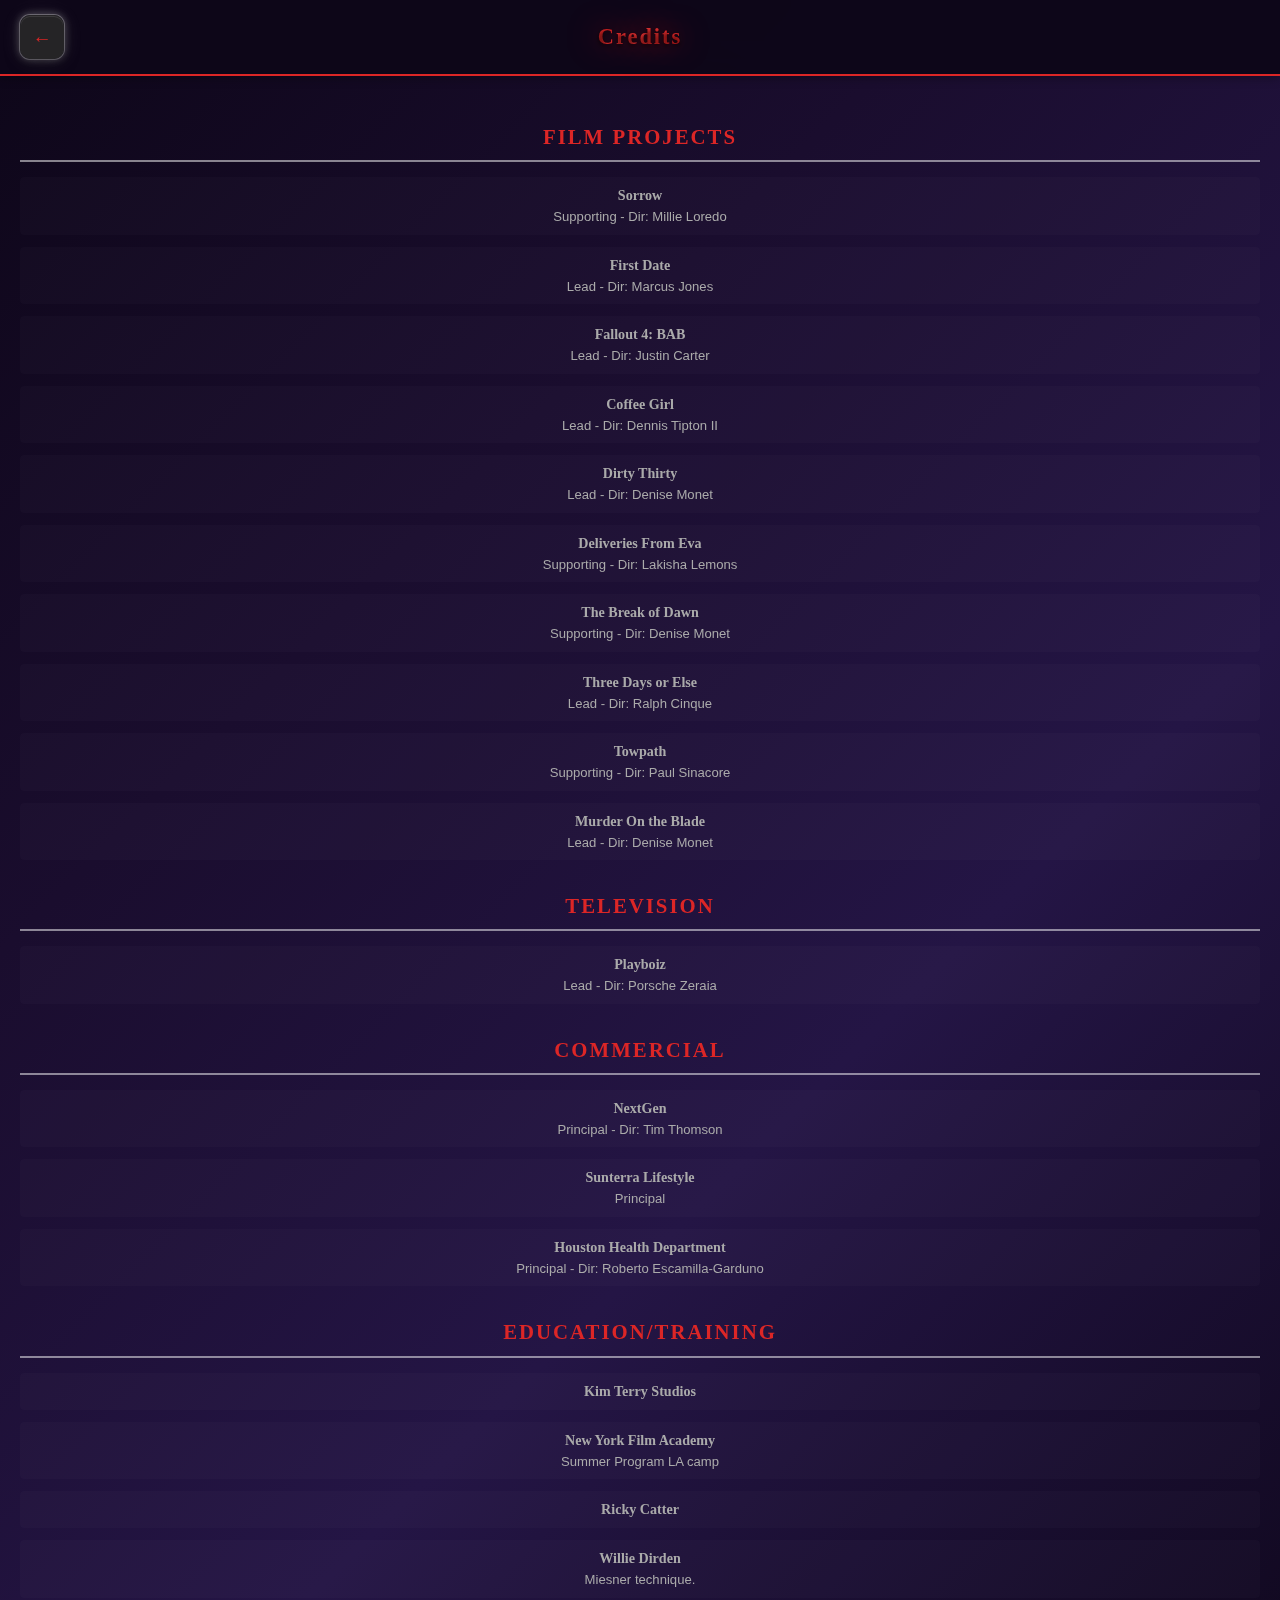
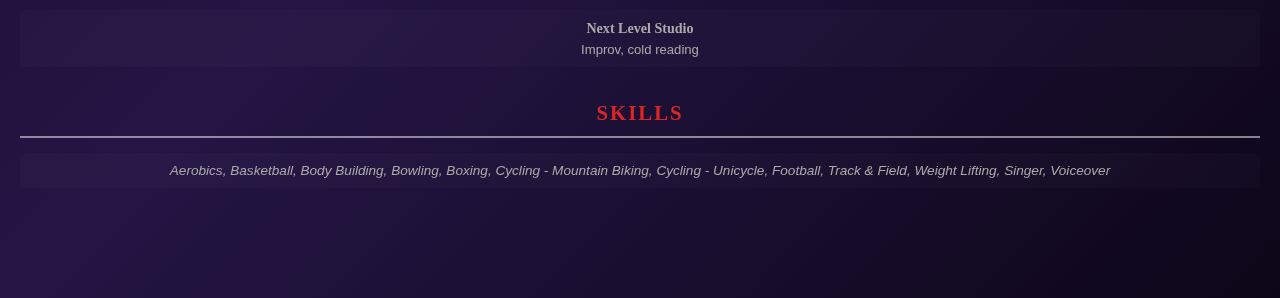
<file: work/work-mobile.html>
<!DOCTYPE html>
<html lang="en">
<head>
    <meta charset="UTF-8">
    <meta name="viewport" content="width=device-width, initial-scale=1.0">
    <title>Work & Credits - Mickeal Freeland</title>
    
    <!-- SEO Meta Tags -->
    <meta name="description" content="View Mickeal Freeland' acting credits including film, television, and commercial work. Credits include work with Academy Award-nominee Eric Roberts and major brands.">
    <meta name="keywords" content="Mickeal Freeland credits, actor filmography, Mickeal Gates movies, acting work, film credits">
    
    <!-- Open Graph / Facebook -->
    <meta property="og:type" content="website">
    <meta property="og:url" content="https://mickealfreeland.com/work/">
    <meta property="og:title" content="Credits - Mickeal Freeland Actor">
    <meta property="og:description" content="View Mickeal Freeland' professional acting credits in film, television, and commercials.">
    <meta property="og:image" content="https://mickealfreeland.com/mickealfreeland.com headshots/Headshot 1.JPG">
    
    <!-- Favicon -->
    <link rel="icon" type="image/x-icon" href="../favicon.ico">
    <link rel="apple-touch-icon" sizes="180x180" href="../apple-touch-icon.png">
    
    <!-- Theme Color for Mobile Browser -->
    <meta name="theme-color" content="#0d0618">
    <meta name="apple-mobile-web-app-status-bar-style" content="black-translucent">
    
    <link rel="stylesheet" href="/work/work-mobile.css">
</head>
<body>
    <div class="work-page-container">
        <!-- Header Section -->
        <header class="work-page-header">
            <button onclick="fadeToHome()" class="back-button">
                ←
            </button>
            <h1 class="work-page-title">Credits</h1>
            <div class="header-spacer"></div>
        </header>
        
        <!-- Main Content Container -->
        <main class="work-main-content">
            <div class="work-content-container">
                <!-- Resume Section -->
                <div class="resume-section">
                    <div class="article-content">
                        <!-- Film Projects -->
                        <div class="resume-section-block">
                            <h3>FILM PROJECTS</h3>
                            <div class="credit-item">
                                <p><strong>Sorrow</strong><br><span class="credit-details">Supporting - Dir: Millie Loredo</span></p>
                            </div>
                            <div class="credit-item">
                                <p><strong>First Date</strong><br><span class="credit-details">Lead - Dir: Marcus Jones</span></p>
                            </div>
                            <div class="credit-item">
                                <p><strong>Fallout 4: BAB</strong><br><span class="credit-details">Lead - Dir: Justin Carter</span></p>
                            </div>
                            <div class="credit-item">
                                <p><strong>Coffee Girl</strong><br><span class="credit-details">Lead - Dir: Dennis Tipton II</span></p>
                            </div>
                            <div class="credit-item">
                                <p><strong>Dirty Thirty</strong><br><span class="credit-details">Lead - Dir: Denise Monet</span></p>
                            </div>
                            <div class="credit-item">
                                <p><strong>Deliveries From Eva</strong><br><span class="credit-details">Supporting - Dir: Lakisha Lemons</span></p>
                            </div>
                            <div class="credit-item">
                                <p><strong>The Break of Dawn</strong><br><span class="credit-details">Supporting - Dir: Denise Monet</span></p>
                            </div>
                            <div class="credit-item">
                                <p><strong>Three Days or Else</strong><br><span class="credit-details">Lead - Dir: Ralph Cinque</span></p>
                            </div>
                            <div class="credit-item">
                                <p><strong>Towpath</strong><br><span class="credit-details">Supporting - Dir: Paul Sinacore</span></p>
                            </div>
                            <div class="credit-item">
                                <p><strong>Murder On the Blade</strong><br><span class="credit-details">Lead - Dir: Denise Monet</span></p>
                            </div>
                        </div>

                        <!-- Television -->
                        <div class="resume-section-block">
                            <h3>TELEVISION</h3>
                            <div class="credit-item">
                                <p><strong>Playboiz</strong><br><span class="credit-details">Lead - Dir: Porsche Zeraia</span></p>
                            </div>
                        </div>

                        <!-- Commercial -->
                        <div class="resume-section-block">
                            <h3>COMMERCIAL</h3>
                            <div class="credit-item">
                                <p><strong>NextGen</strong><br><span class="credit-details">Principal - Dir: Tim Thomson</span></p>
                            </div>
                            <div class="credit-item">
                                <p><strong>Sunterra Lifestyle</strong><br><span class="credit-details">Principal</span></p>
                            </div>
                            <div class="credit-item">
                                <p><strong>Houston Health Department</strong><br><span class="credit-details">Principal - Dir: Roberto Escamilla-Garduno</span></p>
                            </div>
                        </div>

                        <!-- Education/Training -->
                        <div class="resume-section-block">
                            <h3>EDUCATION/TRAINING</h3>
                            <div class="credit-item">
                                <p><strong>Kim Terry Studios</strong></p>
                            </div>
                            <div class="credit-item">
                                <p><strong>New York Film Academy</strong><br><span class="credit-details">Summer Program LA camp</span></p>
                            </div>
                            <div class="credit-item">
                                <p><strong>Ricky Catter</strong></p>
                            </div>
                            <div class="credit-item">
                                <p><strong>Willie Dirden</strong><br><span class="credit-details">Miesner technique.</span></p>
                            </div>
                            <div class="credit-item">
                                <p><strong>Next Level Studio</strong><br><span class="credit-details">Improv, cold reading</span></p>
                            </div>
                        </div>

                        <!-- Skills -->
                        <div class="resume-section-block">
                            <h3>SKILLS</h3>
                            <div class="skills-list">
                                <p>Aerobics, Basketball, Body Building, Bowling, Boxing, Cycling - Mountain Biking, Cycling - Unicycle, Football, Track & Field, Weight Lifting, Singer, Voiceover</p>
                            </div>
                        </div>
                    </div>
                </div>
            </div>
        </main>
    </div>
    
    <script>
        function fadeToHome() {
            console.log('Fade to home triggered from Work & Credits mobile page');
            
            // Create a fade overlay
            const fadeOverlay = document.createElement('div');
            fadeOverlay.style.cssText = `
                position: fixed;
                top: 0;
                left: 0;
                width: 100vw;
                height: 100vh;
                background: #000;
                opacity: 0;
                z-index: 9999;
                transition: opacity 0.5s ease-out;
                pointer-events: none;
            `;
            
            document.body.appendChild(fadeOverlay);
            
            // Trigger fade out
            setTimeout(() => {
                fadeOverlay.style.opacity = '1';
            }, 10);
            
            // Navigate after fade completes
            setTimeout(() => {
                console.log('Navigating to home from Work & Credits mobile');
                window.location.href = '../index.html';
            }, 500);
        }
    </script>
</body>
</html>
</file>
<file: work/work-desktop.css>
/* Work & Credits - Desktop Version CSS */

* {
    margin: 0;
    padding: 0;
    box-sizing: border-box;
}

body {
    font-family: 'Segoe UI', Tahoma, Geneva, Verdana, sans-serif;
    background: linear-gradient(135deg, #0d0618 0%, #1a0d2e 30%, #241545 60%, #0d0618 100%);
    color: white;
    overflow: hidden;
    font-size: 16px;
    line-height: 1.6;
}

/* Main work page container */
.work-page-container {
    display: flex;
    flex-direction: column;
    height: 100vh;
    overflow: hidden;
}

/* Hide default scrollbars globally */
html {
    overflow: hidden;
}

/* Header Section */
.work-page-header {
    position: sticky;
    top: 0;
    background: rgba(13, 6, 24, 0.98);
    backdrop-filter: blur(10px);
    z-index: 1000;
    padding: 15px 30px;
    display: flex;
    justify-content: space-between;
    align-items: center;
    border-bottom: 2px solid #dc2626;
    height: 70px;
    box-sizing: border-box;
}

.back-button {
    background: rgba(40, 40, 40, 0.9);
    backdrop-filter: blur(15px) brightness(1.1);
    border: 1px solid transparent;
    border-radius: 10px;
    color: #dc2626;
    padding: 12px 20px;
    cursor: pointer;
    font-size: 0.9em;
    font-weight: 500;
    font-family: 'Georgia', serif;
    transition: all 0.3s ease;
    flex-shrink: 0;
    min-height: 48px;
    box-shadow: 
        0 4px 15px rgba(0, 0, 0, 0.4),
        0 0 25px rgba(255, 255, 255, 0.1),
        0 0 0 1px rgba(255, 255, 255, 0.3),
        0 0 8px rgba(255, 255, 255, 0.4),
        inset 0 1px 0 rgba(255, 255, 255, 0.1);
}

.back-button:hover {
    background: rgba(60, 60, 60, 0.95);
    color: #ef4444;
    transform: translateY(-3px) scale(1.02);
    box-shadow: 
        0 8px 25px rgba(0, 0, 0, 0.6),
        0 0 35px rgba(255, 255, 255, 0.15),
        0 0 0 1px rgba(255, 255, 255, 0.4),
        0 0 12px rgba(255, 255, 255, 0.5),
        inset 0 1px 0 rgba(255, 255, 255, 0.15);
}

.work-page-title {
    font-family: 'Georgia', serif;
    font-size: 2.8em;
    font-weight: bold;
    color: #dc2626;
    margin: 0;
    text-align: center;
    flex-grow: 1;
    letter-spacing: 4px;
    text-shadow: 
        0 0 30px rgba(220, 38, 38, 0.8), 
        0 0 60px rgba(220, 38, 38, 0.4),
        0 2px 4px rgba(0, 0, 0, 0.8),
        0 0 100px rgba(220, 38, 38, 0.2);
    line-height: 1.05;
    white-space: nowrap;
    background: linear-gradient(135deg, #dc2626 0%, #ef4444 50%, #dc2626 100%);
    -webkit-background-clip: text;
    -webkit-text-fill-color: transparent;
    background-clip: text;
    position: absolute;
    left: 50%;
    transform: translateX(-50%);
    animation: subtleShine 4s ease-in-out infinite alternate;
}

/* Invisible spacer to balance the layout */
.header-spacer {
    width: 140px;
    flex-shrink: 0;
}

@keyframes subtleShine {
    0% {
        filter: brightness(1) contrast(1);
    }
    100% {
        filter: brightness(1.1) contrast(1.05);
    }
}

/* Main content container */
.work-main-content {
    flex: 1;
    display: flex;
    overflow: hidden;
}

.work-content-container {
    display: flex;
    width: 100%;
    height: 100%;
}

/* Resume section - left side */
.resume-section {
    flex: 0 0 62%;
    padding: 30px;
    overflow-y: auto;
    border-right: none;
    display: flex;
    justify-content: center;
}

.resume-section::-webkit-scrollbar {
    width: 8px;
}

.resume-section::-webkit-scrollbar-track {
    background: rgba(255, 255, 255, 0.05);
    margin: 10px 0;
}

.resume-section::-webkit-scrollbar-thumb {
    background: rgba(255, 255, 255, 0.2);
    border-radius: 4px;
    margin: 2px 0;
}

.resume-section::-webkit-scrollbar-thumb:hover {
    background: rgba(255, 255, 255, 0.3);
}

.article-content {
    max-width: 600px;
    text-align: center;
    width: 100%;
    padding-bottom: 60px;
}

/* Actor header section */
.actor-header {
    margin-bottom: 40px;
    padding-bottom: 20px;
    border-bottom: 2px solid rgba(255, 255, 255, 0.2);
}

.actor-header h2 {
    font-size: 2rem;
    font-weight: 700;
    letter-spacing: 3px;
    margin-bottom: 15px;
    color: #aaaaaa;
}

.contact-info p, .physical-stats p {
    margin: 5px 0;
    font-size: 1rem;
    color: #aaaaaa;
}

.physical-stats {
    margin-top: 10px;
    font-style: italic;
    color: #aaaaaa;
}

/* Resume sections */
.resume-section-block {
    margin-bottom: 35px;
}

.resume-section-block h3 {
    font-family: 'Georgia', serif;
    font-size: 1.5rem;
    font-weight: 700;
    letter-spacing: 3px;
    color: #dc2626;
    margin-bottom: 20px;
    padding-bottom: 12px;
    border-bottom: 2px solid rgba(255, 255, 255, 0.5);
    text-transform: uppercase;
    position: relative;
}

.credit-item {
    margin-bottom: 15px;
    padding: 10px 15px;
    background: rgba(255, 255, 255, 0.02);
    border-radius: 5px;
}

.credit-item p {
    font-size: 0.95rem;
    line-height: 1.6;
    color: #aaaaaa;
    margin: 0;
}

/* Credit details styling */
.credit-details {
    font-size: 0.88rem;
    color: #aaaaaa;
    font-weight: 400;
    display: block;
    margin-top: 3px;
    line-height: 1.5;
}

.credit-item strong {
    color: #aaaaaa;
    font-weight: 700;
    font-family: 'Georgia', serif;
}

.training-skills p, .skills-list p {
    font-style: italic;
    color: #aaaaaa;
    margin-top: 12px;
    padding: 10px 15px;
    background: rgba(255, 255, 255, 0.02);
    border-radius: 5px;
}

/* Photo Gallery section - right side */
.photo-gallery-section {
    flex: 0 0 38%;
    position: relative;
    display: flex;
    align-items: center;
    justify-content: center;
    background: rgba(0, 0, 0, 0.3);
    overflow: hidden;
    padding: 15px 15px 15px 0;
}

/* Cycling photos container - 3 rows */
.cycling-photos {
    display: flex;
    flex-direction: column;
    gap: 8px;
    width: 100%;
    max-width: 450px;
    height: 100%;
    justify-content: center;
}

/* Individual photo slot */
.photo-slot {
    position: relative;
    width: 100%;
    height: 200px;
    opacity: 1;
    transition: opacity 0.8s ease-in-out;
    border-radius: 8px;
    overflow: hidden;
    box-shadow: 0 6px 20px rgba(0, 0, 0, 0.6);
    background: rgba(0, 0, 0, 0.2);
}

/* Gallery photo styling */
.gallery-photo {
    width: 100%;
    height: 100%;
    object-fit: cover;
    object-position: center;
    border-radius: 8px;
    display: block;
}



/* All photo slots same size - stacked evenly */
.photo-slot-1,
.photo-slot-2,
.photo-slot-3 {
    height: 200px;
}

/* Responsive adjustments for smaller desktops */
@media (max-width: 1200px) {
    .work-page-title {
        font-family: 'Georgia', serif;
        font-size: 2.4em;
    }
    
    .resume-section {
        padding: 20px;
    }
    
    .photo-gallery-section {
        padding: 20px 15px 20px 0;
    }
    
    .cycling-photos {
        gap: 6px;
        max-width: 320px;
    }
    
    .photo-slot-1,
    .photo-slot-2,
    .photo-slot-3 {
        height: 165px;
    }
}

@media (max-width: 1000px) {
    .work-content-container {
        flex-direction: column;
    }
    
    .resume-section, .photo-gallery-section {
        flex: none;
    }
    
    .resume-section {
        height: 60vh;
        padding: 20px;
        border-bottom: 1px solid rgba(255, 255, 255, 0.1);
    }
    
    .photo-gallery-section {
        height: 40vh;
        padding: 10px 20px;
        justify-content: center;
    }
    
    .cycling-photos {
        gap: 8px;
        max-width: 300px;
    }
    
    .photo-slot-1,
    .photo-slot-2,
    .photo-slot-3 {
        height: 140px;
    }
}

/* Fade transition animation */
@keyframes fadeIn {
    from {
        opacity: 0;
        transform: translateY(20px);
    }
    to {
        opacity: 1;
        transform: translateY(0);
    }
}

.work-page-container {
    animation: fadeIn 0.6s ease-out;
}
</file>
<file: work/work-mobile.css>
/* Work & Credits - Mobile Version CSS */

* {
    margin: 0;
    padding: 0;
    box-sizing: border-box;
}

body {
    font-family: -apple-system, BlinkMacSystemFont, 'Segoe UI', Roboto, Oxygen, Ubuntu, Cantarell, sans-serif;
    background: linear-gradient(135deg, #0d0618 0%, #1a0d2e 30%, #241545 60%, #0d0618 100%);
    color: white;
    font-size: 16px;
    line-height: 1.5;
    -webkit-font-smoothing: antialiased;
    -moz-osx-font-smoothing: grayscale;
}

/* Main work page container */
.work-page-container {
    min-height: 100vh;
    display: flex;
    flex-direction: column;
}

/* Header Section - Mobile Sticky */
.work-page-header {
    position: -webkit-sticky;
    position: sticky;
    top: 0;
    top: env(safe-area-inset-top);
    background: rgba(13, 6, 24, 0.98);
    backdrop-filter: blur(15px);
    -webkit-backdrop-filter: blur(15px);
    z-index: 1000;
    padding: 15px 20px;
    padding-top: calc(15px + env(safe-area-inset-top));
    display: flex;
    justify-content: space-between;
    align-items: center;
    border-bottom: 2px solid #dc2626;
    box-shadow: 0 2px 10px rgba(0, 0, 0, 0.3);
    min-height: 70px;
    height: auto;
    box-sizing: border-box;
}

.back-button {
    background: rgba(40, 40, 40, 0.9);
    backdrop-filter: blur(15px) brightness(1.1);
    -webkit-backdrop-filter: blur(15px);
    border: 1px solid transparent;
    border-radius: 10px;
    color: #dc2626;
    padding: 8px 12px;
    cursor: pointer;
    font-size: 1.2em;
    font-weight: 500;
    font-family: 'Georgia', serif;
    transition: all 0.3s ease;
    width: 40px;
    height: 40px;
    display: flex;
    align-items: center;
    justify-content: center;
    flex-shrink: 0;
    -webkit-tap-highlight-color: transparent;
    touch-action: manipulation;
    box-shadow: 
        0 4px 15px rgba(0, 0, 0, 0.4),
        0 0 25px rgba(255, 255, 255, 0.1),
        0 0 0 1px rgba(255, 255, 255, 0.3),
        0 0 8px rgba(255, 255, 255, 0.4),
        inset 0 1px 0 rgba(255, 255, 255, 0.1);
}

.back-button:active {
    background: rgba(60, 60, 60, 0.95);
    color: #ef4444;
    transform: translateY(-2px) scale(1.02);
    box-shadow: 
        0 6px 20px rgba(0, 0, 0, 0.5),
        0 0 30px rgba(255, 255, 255, 0.15),
        0 0 0 1px rgba(255, 255, 255, 0.4),
        0 0 10px rgba(255, 255, 255, 0.5),
        inset 0 1px 0 rgba(255, 255, 255, 0.15);
}

.work-page-title {
    font-family: 'Georgia', serif;
    font-size: 1.4em;
    font-weight: bold;
    color: #dc2626;
    margin: 0;
    text-align: center;
    flex-grow: 1;
    letter-spacing: 2px;
    text-shadow: 
        0 0 30px rgba(220, 38, 38, 0.8), 
        0 0 60px rgba(220, 38, 38, 0.4),
        0 2px 4px rgba(0, 0, 0, 0.8),
        0 0 100px rgba(220, 38, 38, 0.2);
    line-height: 1.05;
    white-space: nowrap;
    background: linear-gradient(135deg, #dc2626 0%, #ef4444 50%, #dc2626 100%);
    -webkit-background-clip: text;
    -webkit-text-fill-color: transparent;
    background-clip: text;
    position: absolute;
    left: 50%;
    transform: translateX(-50%);
    animation: subtleShine 4s ease-in-out infinite alternate;
}

/* Invisible spacer to balance the layout */
.header-spacer {
    width: 40px;
    height: 40px;
    flex-shrink: 0;
}

@keyframes subtleShine {
    0% {
        filter: brightness(1) contrast(1);
    }
    100% {
        filter: brightness(1.1) contrast(1.05);
    }
}

/* Main content */
.work-main-content {
    flex: 1;
    padding: 0;
}

.work-content-container {
    width: 100%;
}

/* Resume section */
.resume-section {
    padding: 45px 20px 20px 20px;
}

.article-content {
    width: 100%;
    text-align: center;
    padding-bottom: 60px;
}

/* Actor header section */
.actor-header {
    margin-bottom: 30px;
    padding-bottom: 15px;
    border-bottom: 2px solid rgba(255, 255, 255, 0.2);
}

.actor-header h2 {
    font-size: 1.8rem;
    font-weight: 700;
    letter-spacing: 2px;
    margin-bottom: 12px;
    color: #aaaaaa;
}

.contact-info p, .physical-stats p {
    margin: 4px 0;
    font-size: 0.9rem;
    color: #aaaaaa;
}

.physical-stats {
    margin-top: 8px;
    font-style: italic;
    color: #aaaaaa;
    font-size: 0.85rem;
}

/* Resume sections */
.resume-section-block {
    margin-bottom: 30px;
}

.resume-section-block h3 {
    font-family: 'Georgia', serif;
    font-size: 1.3rem;
    font-weight: 700;
    letter-spacing: 2px;
    color: #dc2626;
    margin-bottom: 15px;
    padding-bottom: 8px;
    border-bottom: 2px solid rgba(255, 255, 255, 0.5);
    text-transform: uppercase;
}

.credit-item {
    margin-bottom: 12px;
    padding: 8px 12px;
    background: rgba(255, 255, 255, 0.02);
    border-radius: 4px;
}

.credit-item p {
    font-size: 0.88rem;
    line-height: 1.5;
    color: #aaaaaa;
    margin: 0;
}

/* Credit details styling */
.credit-details {
    font-size: 0.82rem;
    color: #aaaaaa;
    font-weight: 400;
    display: block;
    margin-top: 2px;
    line-height: 1.4;
}

.credit-item strong {
    color: #aaaaaa;
    font-weight: 700;
    font-family: 'Georgia', serif;
}

.training-skills p, .skills-list p {
    font-style: italic;
    color: #aaaaaa;
    margin-top: 8px;
    font-size: 0.85rem;
    line-height: 1.4;
    padding: 8px 12px;
    background: rgba(255, 255, 255, 0.02);
    border-radius: 4px;
}

/* Mobile-specific adjustments */
@media (max-width: 480px) {
    .work-page-header {
        padding: 12px 15px;
        padding-top: calc(12px + env(safe-area-inset-top));
        gap: 10px;
    }
    
    .work-page-title {
        font-family: 'Georgia', serif;
        font-size: 1.8em;
        letter-spacing: 3px;
    }
    
    .back-button {
        padding: 6px 12px;
        font-size: 13px;
    }
    
    .resume-section {
        padding: 45px 15px 15px 15px;
    }
    
    .actor-header h2 {
        font-size: 1.6rem;
        letter-spacing: 1.5px;
    }
    
    .resume-section-block h3 {
        font-size: 1.1rem;
        letter-spacing: 1px;
    }
    
    .credit-item p {
        font-size: 0.85rem;
    }
    
    .contact-info p, .physical-stats p {
        font-size: 0.85rem;
    }
    
    .training-skills p, .skills-list p {
        font-size: 0.8rem;
    }
}

/* Very small screens */
@media (max-width: 360px) {
    .work-page-title {
        font-family: 'Georgia', serif;
        font-size: 1.6em;
        letter-spacing: 2px;
    }
    
    .actor-header h2 {
        font-size: 1.4rem;
    }
    
    .resume-section {
        padding: 12px;
    }
}

/* Landscape orientation adjustments */
@media (orientation: landscape) and (max-height: 500px) {
    .work-page-header {
        padding: 8px 20px;
        padding-top: calc(8px + env(safe-area-inset-top));
    }
    
    .work-page-title {
        font-family: 'Georgia', serif;
        font-size: 1.2em;
    }
    
    .resume-section {
        padding: 15px 20px;
    }
}

/* iOS Safari specific fixes */
@supports (-webkit-touch-callout: none) {
    .work-page-header {
        position: -webkit-sticky;
        position: sticky;
    }
    
    body {
        -webkit-overflow-scrolling: touch;
    }
}

/* Smooth scrolling for anchor links */
html {
    scroll-behavior: smooth;
}

/* Prevent zoom on input focus (iOS) */
@media (max-width: 768px) {
    input, select, textarea {
        font-size: 16px !important;
    }
}

/* Fade transition animation */
@keyframes fadeIn {
    from {
        opacity: 0;
        transform: translateY(10px);
    }
    to {
        opacity: 1;
        transform: translateY(0);
    }
}

.work-page-container {
    animation: fadeIn 0.5s ease-out;
}

/* Better touch targets */
.back-button {
    min-height: 44px;
    min-width: 44px;
    display: flex;
    align-items: center;
    justify-content: center;
}
</file>
<file: index.css>
/* Reset and base styles */
* {
    margin: 0;
    padding: 0;
    box-sizing: border-box;
}

html {
    background: linear-gradient(135deg, #0d0618 0%, #1a0d2e 30%, #241545 60%, #0d0618 100%) !important;
    height: 100%;
}

body {
    font-family: 'Arial', sans-serif;
    background: linear-gradient(135deg, #0d0618 0%, #1a0d2e 30%, #241545 60%, #0d0618 100%) !important;
    overflow: hidden;
    height: 100vh;
    /* Support for Safari's safe areas */
    height: 100vh;
    height: -webkit-fill-available; /* Safari mobile fallback */
    /* Ensure content is hidden by default until loader is ready */
    visibility: hidden;
}

/* Show body content only when loading is complete */
body.content-ready {
    visibility: visible;
    background: linear-gradient(135deg, #0d0618 0%, #1a0d2e 30%, #241545 60%, #0d0618 100%) !important;
    /* Mobile-specific rendering optimization */
    -webkit-backface-visibility: hidden;
    backface-visibility: hidden;
    -webkit-transform: translateZ(0);
    transform: translateZ(0);
}

/* Home page specific: hide content initially to prevent flash during fade-in */
body.home-page-loading {
    visibility: hidden;
    background: linear-gradient(135deg, #0d0618 0%, #1a0d2e 30%, #241545 60%, #0d0618 100%) !important;
    /* Ensure nothing shows during loading on mobile */
    overflow: hidden;
}

/* Mobile-specific loading optimizations */
@media (max-width: 768px) {
    body.home-page-loading {
        /* Force GPU acceleration for smooth mobile loading */
        -webkit-transform: translate3d(0, 0, 0);
        transform: translate3d(0, 0, 0);
        -webkit-backface-visibility: hidden;
        backface-visibility: hidden;
        /* Prevent any content flash */
        visibility: hidden !important;
        overflow: hidden !important;
    }
    
    body.content-ready {
        /* Smooth mobile transition to visible state */
        -webkit-transform: translate3d(0, 0, 0);
        transform: translate3d(0, 0, 0);
        -webkit-backface-visibility: hidden;
        backface-visibility: hidden;
        visibility: visible !important;
        /* Enable scrolling after load */
        overflow: hidden;
        transition: visibility 0.3s ease-in-out;
    }
}

/* ========== LOADING ANIMATION ========== */
.page-loader {
    position: fixed;
    top: 0;
    left: 0;
    width: 100vw;
    height: 100vh;
    background: linear-gradient(135deg, #0d0618 0%, #1a0d2e 30%, #241545 60%, #0d0618 100%);
    z-index: 99999;
    display: flex;
    flex-direction: column;
    justify-content: center;
    align-items: center;
    opacity: 1;
    visibility: visible;
    /* Multiple transition formats for maximum compatibility */
    transition: opacity 0.8s ease-out, visibility 0.8s ease-out;
    -webkit-transition: opacity 0.8s ease-out, visibility 0.8s ease-out;
    -moz-transition: opacity 0.8s ease-out, visibility 0.8s ease-out;
    -ms-transition: opacity 0.8s ease-out, visibility 0.8s ease-out;
    -o-transition: opacity 0.8s ease-out, visibility 0.8s ease-out;
}

.page-loader.fade-out {
    opacity: 0 !important;
    visibility: hidden !important;
}

/* Mobile-specific optimization for smooth fading */
@media (max-width: 768px) {
    .page-loader {
        /* Force hardware acceleration for mobile */
        -webkit-transform: translate3d(0, 0, 0);
        transform: translate3d(0, 0, 0);
        -webkit-backface-visibility: hidden;
        backface-visibility: hidden;
        /* Ensure transition works on mobile webkit */
        -webkit-transition: opacity 1s ease-out, visibility 1s ease-out;
        transition: opacity 1s ease-out, visibility 1s ease-out;
    }
    
    .page-loader.fade-out {
        /* Extra specific for mobile */
        opacity: 0 !important;
        visibility: hidden !important;
        -webkit-transform: translate3d(0, 0, 0);
        transform: translate3d(0, 0, 0);
    }
}

.loader-content {
    display: flex;
    flex-direction: column;
    align-items: center;
    gap: 30px;
}

.loader-logo {
    color: rgba(255, 255, 255, 0.8);
    font-family: 'Georgia', serif;
    font-size: 0.9em;
    font-weight: 300;
    letter-spacing: 1px;
    text-shadow: 0 0 10px rgba(255, 255, 255, 0.2);
    margin-bottom: 10px;
    opacity: 0.9;
    text-transform: lowercase;
}

@keyframes logoGlow {
    0% { 
        filter: brightness(1) drop-shadow(0 0 5px rgba(255, 255, 255, 0.3));
    }
    100% { 
        filter: brightness(1.1) drop-shadow(0 0 15px rgba(255, 255, 255, 0.5));
    }
}

.loading-spinner {
    width: 50px;
    height: 50px;
    position: relative;
}

.spinner-ring {
    position: absolute;
    width: 100%;
    height: 100%;
    border: 2px solid transparent;
    border-top: 2px solid #ffffff;
    border-radius: 50%;
    animation: spin 1.2s linear infinite;
}

.spinner-ring:nth-child(2) {
    width: 70%;
    height: 70%;
    top: 15%;
    left: 15%;
    border-top-color: rgba(255, 255, 255, 0.7);
    animation-duration: 1.8s;
    animation-direction: reverse;
}

.spinner-ring:nth-child(3) {
    width: 40%;
    height: 40%;
    top: 30%;
    left: 30%;
    border-top-color: rgba(255, 255, 255, 0.4);
    animation-duration: 2.4s;
}

@keyframes spin {
    0% { transform: rotate(0deg); }
    100% { transform: rotate(360deg); }
}

.loading-text {
    color: rgba(255, 255, 255, 0.8);
    font-family: 'Georgia', serif;
    font-size: 0.9em;
    letter-spacing: 2px;
    text-transform: uppercase;
    animation: textPulse 2s ease-in-out infinite;
}

@keyframes textPulse {
    0%, 100% { opacity: 0.6; }
    50% { opacity: 1; }
}

/* Safari mobile viewport fix */
@supports (-webkit-touch-callout: none) {
    body {
        min-height: -webkit-fill-available;
    }
}

/* CSS variables to keep marquees and center area in sync */
:root {
    /* Fixed marquee height - no longer zoom responsive */
    --marquee-h: 150px;
    /* Ultra minimal gap - fixed value */
    --marquee-gap: 2px;
    /* Middle column sizing targets - fixed values */
    --center-min: 450px;         
    --center-target: 500px;      /* Fixed height instead of vh */
    --center-max: 780px;         
    /* Minimum height for the menu container under the name */
    --menu-min: 150px;
}

/* ========== BACKGROUND MARQUEES ========== */
/* These run independently and never change */

.background-marquees {
    position: fixed;
    top: 0;
    left: 0;
    width: 100vw;
    height: 100vh;
    z-index: 1; /* Behind everything */
    overflow: hidden;
    background: transparent; /* Ensure it doesn't block body background */
    pointer-events: none; /* Allow events to pass through */
    /* Force immediate animation start - but pause during mobile loading */
    animation-play-state: running;
    /* Mobile performance optimizations */
    -webkit-transform: translateZ(0);
    transform: translateZ(0);
    will-change: auto;
}

/* Mobile loading state - pause animations until content is ready */
@media (max-width: 768px) {
    body.home-page-loading .background-marquees {
        animation-play-state: paused;
        opacity: 0;
        transition: opacity 0.3s ease-in-out;
    }
    
    body.content-ready .background-marquees {
        animation-play-state: running;
        opacity: 1;
        transition: opacity 0.5s ease-in-out 0.2s; /* Delayed fade-in */
    }
}

.marquee {
    position: absolute;
    display: flex;
    flex-direction: row; /* Horizontal marquees */
    white-space: nowrap;
    /* Essential animation properties from original working version */
    animation-timing-function: linear;
    animation-iteration-count: infinite;
    animation-fill-mode: forwards;
    animation-play-state: running;
    will-change: transform; /* Optimize for animation performance */
}

.marquee img {
    width: auto; /* Natural width to show full image */
    height: var(--marquee-h); /* Responsive, but capped by clamp */
    object-fit: contain; /* Show full image without cropping */
    margin: 0 12px; /* Slightly tighter spacing between images */
    border-radius: 12px;
    opacity: 1.0; /* Full opacity for maximum visibility */
    filter: grayscale(0) brightness(1.15) contrast(1.05) saturate(1.1); /* No grayscale, boosted brightness, contrast, and saturation */
    flex-shrink: 0; /* Prevent image compression */
}

/* Marquee moving right - HARD TOP EDGE */
.marquee-right {
    top: 0;
    left: 0;
    width: 200%; /* Essential for seamless infinite scroll */
    height: var(--marquee-h);
    z-index: 2; /* Within marquee container */
    animation: slideRight 60s linear infinite;
    animation-fill-mode: both; /* Ensure animation states are maintained */
    animation-delay: 0s; /* Explicit no delay */
}

/* Marquee moving left - HARD BOTTOM EDGE */
.marquee-left {
    bottom: 0;
    left: 0;
    width: 200%; /* Essential for seamless infinite scroll */
    height: var(--marquee-h);
    z-index: 2; /* Within marquee container */
    animation: slideLeft 60s linear infinite;
    animation-fill-mode: both; /* Ensure animation states are maintained */
    animation-delay: 0s; /* Explicit no delay */
}

/* Safari mobile viewport handling - URL bar at bottom */
@supports (-webkit-touch-callout: none) {
    /* Safari-specific: Account for bottom URL bar */
    .marquee-left {
        bottom: env(safe-area-inset-bottom, 0px) !important;
    }
    
    /* Adjust headshot container for Safari bottom inset */
    @media (max-width: 768px) {
        .headshot-container {
            bottom: calc(152px + env(safe-area-inset-bottom, 0px)) !important;
        }
    }
}

/* iOS Safari specific - handle dynamic viewport */
@media (max-width: 768px) {
    @supports (-webkit-touch-callout: none) {
        /* Use dvh (dynamic viewport height) for Safari when available */
        body {
            height: 100dvh;
        }
        
        .background-marquees {
            height: 100dvh;
        }
        
        /* Ensure marquees respect safe areas */
        .marquee-left {
            bottom: max(0px, env(safe-area-inset-bottom)) !important;
        }
        
        .headshot-container {
            bottom: calc(152px + max(0px, env(safe-area-inset-bottom))) !important;
        }
    }
}

/* Marquee animations with quicker fade on reset */
@keyframes slideRight {
    0% { transform: translateX(-130%); opacity: 0; }
    2% { opacity: 1; }
    98% { opacity: 1; }
    100% { transform: translateX(0%); opacity: 0; }
}

@keyframes slideLeft {
    0% { transform: translateX(0%); opacity: 0; }
    2% { opacity: 1; }
    98% { opacity: 1; }
    100% { transform: translateX(-140%); opacity: 0; }
}

/* ========== MOBILE MARQUEE OPTIMIZATIONS ========== */
/* EXACT BLUEPRINT from original styles.css */
@media (max-width: 768px) {
    /* OPPOSITE DIRECTIONS - matching distances for both */
    @keyframes slideRightMobile {
        0% { transform: translateX(-580%); opacity: 0; }
        1% { opacity: 1; }
        99% { opacity: 1; }
        100% { transform: translateX(0%); opacity: 0; }
    }
    
    @keyframes slideLeftMobile {
        0% { transform: translateX(0%); opacity: 0; }
        1% { opacity: 1; }
        99% { opacity: 1; }
        100% { transform: translateX(-900%); opacity: 0; }
    }
    
    /* Even slower, especially bottom marquee */
    .marquee-right {
        animation: slideRightMobile 80s linear infinite !important;
    }
    
    .marquee-left {
        animation: slideLeftMobile 80s linear infinite !important;
    }
    
    /* BIGGER mobile marquees to hug edges better */
    .marquee-right, .marquee-left {
        height: 120px !important; /* Much taller than 80px */
    }
    
    /* Lift bottom marquee away from Safari URL bar */
    .marquee-left {
        bottom: 15px !important; /* Add space above URL bar */
    }
    
    .marquee img {
        height: 120px !important; /* Match marquee height */
        margin-right: 20px !important; /* Keep spacing */
        width: auto; /* Natural width - no restrictions */
    }
}

/* ========== CENTERED HEADSHOTS ========== */
/* All 3 headshots displayed side by side */

.headshot-container {
    position: fixed;
    top: 180px; /* Moved down for better centering at 100% zoom */
    bottom: 167px; /* Account for bottom marquee lift (152px + 15px) */
    left: 0;
    width: 100vw;
    height: auto; /* height is implied by top/bottom insets */
    display: flex;
    flex-direction: column;
    justify-content: center;
    align-items: center;
    z-index: 10; /* Above background marquees */
    min-height: 300px; /* Minimum safe height */
    /* Mobile loading optimization */
    opacity: 1;
    transition: opacity 0.3s ease-in-out;
}

/* Mobile loading state - fade in headshots smoothly */
@media (max-width: 768px) {
    body.home-page-loading .headshot-container {
        opacity: 0;
        transform: translateY(20px);
        transition: opacity 0.4s ease-in-out, transform 0.4s ease-in-out;
    }
    
    /* Hide navigation during loading to prevent red button flash */
    body.home-page-loading .navigation-modal,
    body.home-page-loading .nav-menu,
    body.home-page-loading .nav-link {
        opacity: 0 !important;
        visibility: hidden !important;
        transition: none !important; /* No transition during loading */
    }
    
    body.content-ready .headshot-container {
        opacity: 1;
        transform: translateY(0);
        transition: opacity 0.6s ease-in-out 0.3s, transform 0.6s ease-in-out 0.3s; /* Delayed appearance */
    }
    
    /* Show navigation after loading completes */
    body.content-ready .navigation-modal,
    body.content-ready .nav-menu,
    body.content-ready .nav-link {
        opacity: 1 !important;
        visibility: visible !important;
        transition: opacity 0.4s ease-in-out 0.5s !important; /* Delayed fade-in after content loads */
    }
}

.headshots-gallery {
    /* Use grid for precise equal spacing between columns */
    display: grid;
    grid-auto-flow: column;
    grid-auto-columns: max-content; /* size to content for each column */
    column-gap: 80px; /* Equal horizontal space between items */
    margin: 0; /* avoid extra space that biases vertical centering */
    align-items: stretch; /* match tallest column (headshots) */
    justify-content: center; /* center the 3-column group within container */
    /* Let the gallery size to its content so we can center it vertically */
    height: auto;
}

.headshot-item {
        width: min(280px, calc((100vw - 120px) / 3)); /* Responsive width, max 280px */
        /* Keep a comfortable card height; never exceed middle gap height */
        height: min(
            clamp(380px, 60vh, 720px),
            calc(100vh - (2 * (var(--marquee-h) + var(--marquee-gap))) - 8px)
        );
    border-radius: 12px;
    overflow: hidden;
    box-shadow: 0 0 25px rgba(255, 255, 255, 0.2);
}

.headshot {
    width: 100%;
    height: 100%;
    object-fit: cover;
    display: block;
}

/* Name item in center position */
.name-item {
    /* Grid with name at the very top and menu filling the remaining space */
    display: grid;
    grid-template-rows: auto minmax(var(--menu-min), 1fr); /* name on top, menu is at least --menu-min */
    row-gap: 10px; /* reduced space between name and nav */
    justify-items: center; /* center name horizontally */
    align-items: stretch; /* ensure full height when gallery stretches items */
    /* Let the column size to the content so it sits exactly between headshots */
    width: auto;
    flex: 0 0 auto; /* do not stretch or shrink */
    height: 100%; /* exactly match headshot height */
    min-height: 0; /* allow grid children to grow within */
    padding-top: 0;
}

.name-content {
    text-align: center;
    padding: 0; /* Remove padding since no background container */
    background: none; /* Remove background */
    backdrop-filter: none; /* Remove backdrop filter */
    border: none; /* Remove border */
    box-shadow: none; /* Remove box shadow */
    width: fit-content; /* Only as wide as content needs */
    margin: 20px auto 0 auto; /* Move down from headshots, center horizontally */
    /* Place in the first row so its top aligns with headshots */
    grid-row: 1;
}

.actor-name-center {
    color: #dc2626;
    font-family: 'Georgia', serif;
    font-size: 3.2em; /* Larger for single line */
    font-weight: bold;
    letter-spacing: 5px;
    text-shadow: 
        0 0 30px rgba(220, 38, 38, 0.8), 
        0 0 60px rgba(220, 38, 38, 0.4),
        0 2px 4px rgba(0, 0, 0, 0.8),
        0 0 100px rgba(220, 38, 38, 0.2); /* Enhanced multi-layer glow in red */
    line-height: 1.05; /* slightly tighter */
    margin: 0 0 20px 0; /* More space between name and profession */
    white-space: nowrap; /* Keep on single line */
    background: linear-gradient(135deg, #dc2626 0%, #ef4444 50%, #dc2626 100%);
    -webkit-background-clip: text;
    -webkit-text-fill-color: transparent;
    background-clip: text;
    position: relative;
    animation: subtleShine 4s ease-in-out infinite alternate;
}

/* Subtle shine animation */
@keyframes subtleShine {
    0% {
        filter: brightness(1) contrast(1);
    }
    100% {
        filter: brightness(1.1) contrast(1.05);
    }
}

.actor-title {
    color: #dc2626; /* Red color to match the name */
    font-family: 'Georgia', serif;
    font-size: 1.25em; /* slightly smaller to slim the tile */
    font-weight: 200; /* Even lighter weight */
    letter-spacing: 10px; /* slightly reduced spacing */
    text-shadow: 
        0 0 20px rgba(220, 38, 38, 0.6),
        0 1px 3px rgba(0, 0, 0, 0.6),
        0 0 40px rgba(220, 38, 38, 0.3); /* Enhanced glow for subtitle in red */
    margin: 0;
    opacity: 0.85;
    text-transform: uppercase;
    background: linear-gradient(135deg, #dc2626 0%, #ef4444 50%, #dc2626 100%);
    -webkit-background-clip: text;
    -webkit-text-fill-color: transparent;
    background-clip: text;
    animation: subtleGlow 3s ease-in-out infinite alternate;
}

/* Subtle glow animation for subtitle */
@keyframes subtleGlow {
    0% {
        opacity: 0.85;
    }
    100% {
        opacity: 0.95;
    }
}

/* Navigation Modal Container */
.navigation-modal {
    width: 100%; /* Match parent width */
    /* Occupy entire grid row height so it reaches the bottom */
    height: 100%;
    align-self: stretch;
    /* Height is governed by grid track minmax; no explicit min here */
    margin-top: 0; /* spacing handled by grid row-gap */
    padding: 20px 25px;
    border-radius: 12px;
    background: transparent; /* Make background transparent */
    backdrop-filter: none; /* Remove backdrop filter */
    border: none; /* Remove border for more breathing room */
    box-shadow: none; /* Remove box shadow */
    transition: transform 0.3s ease, box-shadow 0.3s ease;
    /* Fill the remaining height under the name so it reaches the bottom of the headshots */
    grid-row: 2;
    display: flex;
    align-items: center;
    justify-content: center;
}

/* Main Navigation Styles */
.main-navigation {
    width: 100%;
    height: 100%;
    display: flex;
    align-items: center;
    justify-content: center;
}

.nav-menu {
    list-style: none;
    display: grid;
    grid-template-columns: 1fr 1fr;
    gap: 18px 28px; /* Increased vertical and horizontal spacing */
    width: 100%;
    max-width: 400px;
    padding: 0;
    margin: 0;
}

.nav-item {
    display: flex;
    align-items: center;
    justify-content: center;
}

.nav-link {
    display: flex;
    align-items: center;
    justify-content: center;
    padding: 12px 16px;
    background: rgba(40, 40, 40, 0.9); /* Brighter base background */
    backdrop-filter: blur(15px) brightness(1.1); /* Enhanced blur and brightness */
    border: 1px solid transparent; /* Remove visible border */
    border-radius: 10px; /* Slightly more rounded */
    color: #dc2626; /* Red text color */
    text-decoration: none;
    font-family: 'Georgia', serif;
    font-size: 0.9em;
    font-weight: 500;
    transition: all 0.3s ease;
    width: 100%;
    min-height: 48px;
    box-shadow: 
        0 4px 15px rgba(0, 0, 0, 0.4),
        0 0 25px rgba(255, 255, 255, 0.1),
        0 0 0 1px rgba(255, 255, 255, 0.3),
        0 0 8px rgba(255, 255, 255, 0.4),
        inset 0 1px 0 rgba(255, 255, 255, 0.1); /* Multi-layer glow with glowing outline */
}

.nav-link:hover {
    background: rgba(60, 60, 60, 0.95); /* Brighter hover background */
    border-color: transparent; /* Keep border transparent on hover */
    transform: translateY(-3px) scale(1.02); /* Slight scale effect */
    box-shadow: 
        0 8px 25px rgba(0, 0, 0, 0.5),
        0 0 40px rgba(255, 255, 255, 0.2),
        0 0 60px rgba(255, 255, 255, 0.1),
        0 0 0 2px rgba(255, 255, 255, 0.5),
        0 0 12px rgba(255, 255, 255, 0.6),
        inset 0 1px 0 rgba(255, 255, 255, 0.15); /* Enhanced multi-layer glow with stronger outline */
    color: #ef4444; /* Brighter red on hover */
    text-shadow: 0 0 15px rgba(220, 38, 38, 0.5); /* Red text glow */
}

.nav-text {
    font-family: 'Georgia', serif;
    font-weight: 400;
    letter-spacing: 0.5px;
}

.download-link {
    display: flex;
    align-items: center;
    justify-content: center;
    padding: 12px 16px;
    background: rgba(40, 40, 40, 0.9); /* Same as nav-link */
    backdrop-filter: blur(15px) brightness(1.1); /* Same as nav-link */
    border: 1px solid transparent; /* Same as nav-link */
    border-radius: 10px; /* Same as nav-link */
    color: #dc2626; /* Red text color to match other nav buttons */
    text-decoration: none;
    font-family: 'Georgia', serif;
    font-size: 0.9em;
    font-weight: 500;
    transition: all 0.3s ease;
    width: 100%;
    min-height: 48px;
    gap: 8px;
    box-shadow: 
        0 4px 15px rgba(0, 0, 0, 0.4),
        0 0 25px rgba(255, 255, 255, 0.1),
        0 0 0 1px rgba(255, 255, 255, 0.3),
        0 0 8px rgba(255, 255, 255, 0.4),
        inset 0 1px 0 rgba(255, 255, 255, 0.1); /* Same multi-layer glow as nav-link */
}

.download-icon {
    width: 16px;
    height: 16px;
    opacity: 0.8;
    transition: all 0.3s ease;
}

.download-link:hover {
    background: rgba(60, 60, 60, 0.95); /* Same brighter hover background as nav-link */
    border-color: transparent; /* Keep border transparent on hover */
    color: #ffd700; /* Gold color on hover for download button */
    transform: translateY(-3px) scale(1.02); /* Same scale effect as nav-link */
    box-shadow: 
        0 8px 25px rgba(0, 0, 0, 0.6),
        0 0 35px rgba(255, 255, 255, 0.15),
        0 0 0 1px rgba(255, 255, 255, 0.4),
        0 0 12px rgba(255, 255, 255, 0.5),
        inset 0 1px 0 rgba(255, 255, 255, 0.15); /* Same enhanced glow as nav-link */
}

.download-link:hover .download-icon {
    opacity: 1;
    transform: translateY(1px);
}

/* Social Media Section */
.social-media {
    grid-column: 1 / -1; /* Span both columns */
    justify-content: center;
    margin-top: 8px;
}

.social-container {
    display: flex;
    flex-direction: row;
    align-items: center;
    justify-content: center;
    gap: 30px; /* Space between Instagram and IMDB */
    width: 100%;
}

.social-label {
    color: #cccccc;
    font-size: 0.85em;
    font-weight: 500;
    letter-spacing: 1px;
    margin-bottom: 4px;
    position: relative;
    transition: all 0.3s ease;
    text-decoration: none;
}

.social-label::after {
    content: '';
    position: absolute;
    width: 100%;
    height: 1px;
    bottom: -2px;
    left: 50%;
    background: linear-gradient(90deg, #f09433 0%, #e6683c 25%, #dc2743 50%, #cc2366 75%, #bc1888 100%);
    transition: all 0.3s ease;
    transform: translateX(-50%);
}

.social-links:hover .social-label::after {
    height: 2px;
    box-shadow: 0 0 8px rgba(240, 148, 51, 0.4);
}

.social-icons {
    display: flex;
    justify-content: center;
    align-items: center;
}

.social-link {
    display: flex;
    align-items: center;
    justify-content: center;
    width: 36px;
    height: 36px;
    background: linear-gradient(45deg, #f09433 0%, #e6683c 25%, #dc2743 50%, #cc2366 75%, #bc1888 100%);
    border: 1px solid rgba(255, 255, 255, 0.15);
    border-radius: 50%;
    color: #ffffff;
    text-decoration: none;
    font-size: 1.1em;
    font-weight: bold;
    transition: all 0.3s ease;
    box-shadow: 
        0 4px 15px rgba(0, 0, 0, 0.3),
        0 0 20px rgba(240, 148, 51, 0.3),
        inset 0 1px 0 rgba(255, 255, 255, 0.2);
    position: relative;
    overflow: hidden;
    background-clip: padding-box;
}

.social-link::before {
    content: '';
    position: absolute;
    top: 0;
    left: 0;
    right: 0;
    bottom: 0;
    background: linear-gradient(45deg, transparent 30%, rgba(255, 255, 255, 0.1) 50%, transparent 70%);
    border-radius: 50%;
    transform: translateX(-100%);
    transition: transform 0.6s ease;
}

.social-link:hover {
    transform: translateY(-3px) scale(1.08);
    box-shadow: 
        0 6px 25px rgba(0, 0, 0, 0.4),
        0 0 30px rgba(240, 148, 51, 0.5),
        0 0 50px rgba(240, 148, 51, 0.2),
        inset 0 1px 0 rgba(255, 255, 255, 0.3);
    border-color: rgba(255, 255, 255, 0.4);
}

.social-link:hover::before {
    transform: translateX(100%);
}

/* IMDB Specific Styles */
.imdb-label {
    color: #f5c518 !important;
}

.imdb-label::after {
    background: #f5c518 !important;
    height: 1px !important; /* Match Instagram underline thickness */
}

.social-links:hover .imdb-label::after {
    height: 2px !important; /* Match Instagram hover thickness */
    box-shadow: 0 0 8px rgba(245, 197, 24, 0.4) !important;
}

.imdb-link {
    background: #f5c518 !important;
    color: #000000 !important;
    border-color: rgba(245, 197, 24, 0.6) !important;
    box-shadow: 
        0 4px 15px rgba(0, 0, 0, 0.3),
        0 0 20px rgba(245, 197, 24, 0.5),
        inset 0 1px 0 rgba(255, 255, 255, 0.3) !important;
}

.imdb-link::before {
    background: linear-gradient(45deg, transparent 30%, rgba(245, 197, 24, 0.1) 50%, transparent 70%) !important;
}

.imdb-link:hover {
    box-shadow: 
        0 6px 25px rgba(0, 0, 0, 0.4),
        0 0 30px rgba(245, 197, 24, 0.7),
        0 0 50px rgba(245, 197, 24, 0.4),
        inset 0 1px 0 rgba(255, 255, 255, 0.4) !important;
    border-color: rgba(245, 197, 24, 0.8) !important;
}

/* Instagram Specific Styles */
.instagram-link {
    background: linear-gradient(45deg, #f09433 0%, #e6683c 25%, #dc2743 50%, #cc2366 75%, #bc1888 100%) !important;
    box-shadow: 
        0 4px 15px rgba(0, 0, 0, 0.3),
        0 0 20px rgba(240, 148, 51, 0.4),
        inset 0 1px 0 rgba(255, 255, 255, 0.2) !important;
}

.instagram-link:hover {
    box-shadow: 
        0 6px 25px rgba(0, 0, 0, 0.4),
        0 0 30px rgba(240, 148, 51, 0.6),
        0 0 50px rgba(220, 39, 67, 0.3),
        inset 0 1px 0 rgba(255, 255, 255, 0.3) !important;
}

/* Ensure both social icons have consistent visual size */
.social-link svg {
    width: 20px;
    height: 20px;
}

/* IMDB text styling */
.imdb-text {
    font-family: 'Arial', sans-serif;
    font-size: 11px;
    font-weight: bold;
    color: #000000 !important;
    text-transform: none;
    letter-spacing: 0.5px;
}

/* Responsive design */
@media (max-width: 968px) {
    .headshot-container {
        top: 152px; /* Fixed positioning */
        bottom: 152px;
        height: auto;
    }
    
    .headshots-gallery {
        gap: 60px; /* Maintain wider spacing */
        align-items: stretch; /* keep columns equal height */
    }
    
    .headshot-item {
        width: min(240px, calc((100vw - 80px) / 3));
        height: 100%;
    }
    
    .name-item {
        width: auto; /* keep centered based on content */
        height: 100%; /* stretch with headshots at this width too */
        padding-top: 0; /* Align with headshots */
    }
    
    .name-content {
        padding: 12px 26px; /* Slimmer on tablet */
    }
    
    .navigation-modal {
        padding: 18px 22px;
        margin-top: 0; /* grid handles spacing */
    }
    
    .nav-menu {
        gap: 10px 16px;
        max-width: 350px;
    }
    
    .nav-link {
        font-family: 'Georgia', serif;
        padding: 10px 14px;
        font-size: 0.85em;
        min-height: 44px;
    }
    
    .social-link {
        width: 38px;
        height: 38px;
        font-size: 1.2em;
    }
    
    .actor-name-center {
        font-family: 'Georgia', serif;
        font-size: 2.8em; /* Scaled down for tablet */
        letter-spacing: 4px;
    }
    
    .actor-title {
        font-family: 'Georgia', serif;
        font-size: 1.1em;
        letter-spacing: 9px;
    }
    
    .marquee img {
        width: auto; /* Natural width */
        height: var(--marquee-h);
    }
}

@media (max-width: 768px) {
    .headshot-container {
        top: 120px !important; /* Closer to top marquee */
        bottom: 152px !important;
        height: auto !important;
        padding: 10px !important;
    }
    
    .headshots-gallery {
        display: flex !important;
        flex-direction: column !important;
        gap: 15px !important;
        height: 100% !important;
        align-items: center !important;
    }
    
    /* Headshots positioned above the name container */
    .headshot-item {
        width: 120px !important;
        height: 150px !important;
        flex-shrink: 0 !important;
        order: 1 !important; /* Headshots come first */
    }
    
    /* Position headshots side by side at the top */
    .headshot-item:first-child {
        position: absolute !important;
        left: 50% !important;
        top: 15px !important; /* Slightly higher */
        transform: translateX(-130px) !important; /* Left headshot */
        z-index: 10 !important;
    }
    
    .headshot-item:last-child {
        position: absolute !important;
        right: 50% !important;
        top: 15px !important; /* Slightly higher */
        transform: translateX(130px) !important; /* Right headshot */
        z-index: 10 !important;
    }
    
    /* Name container positioned below headshots - FULL WIDTH EDGE TO EDGE */
    .name-item {
        order: 2 !important;
        width: calc(100vw - 24px) !important; /* Almost full width - comfortable spacing from edges */
        height: auto !important;
        margin: 190px 12px 10px 12px !important; /* Moved up more to give menu container more height to stretch */
        text-align: center !important;
        display: flex !important;
        flex-direction: column !important;
        align-items: center !important;
        position: relative !important;
        z-index: 20 !important;
        left: 0 !important; /* Ensure it starts at left edge */
        right: 0 !important; /* Ensure it goes to right edge */
    }
    
    .name-content {
        padding: 0 !important; /* Remove padding since no background container */
        margin: 30px 0 0 0 !important; /* Bring name down a bit more on mobile */
        width: 100% !important;
        background: none !important; /* Remove background */
        backdrop-filter: none !important; /* Remove backdrop filter */
        border: none !important; /* Remove border */
        box-shadow: none !important; /* Remove box shadow */
    }
    
    /* Navigation modal below name - COMPACT 2-COLUMN LAYOUT */
    .navigation-modal {
        order: 3 !important;
        position: relative !important;
        width: 100% !important;
        margin: 0 0 8px 0 !important; /* Add small bottom margin to prevent overlap */
        padding: 8px !important; /* Slightly reduced padding for more space */
        z-index: 15 !important;
        flex-grow: 1 !important;
        max-height: none !important; /* Remove height constraint for 2-column layout */
        overflow-y: visible !important;
        display: flex !important;
        align-items: flex-start !important;
        justify-content: center !important;
    }
    
    .nav-menu {
        display: grid !important;
        grid-template-columns: 1fr 1fr !important; /* 2 columns for mobile */
        gap: 8px 8px !important; /* Increased vertical spacing - row gap, column gap */
        width: 100% !important;
        max-width: none !important;
    }
    
    .nav-item {
        margin: 0 !important;
    }
    
    .nav-link {
        font-family: 'Georgia', serif !important;
        padding: 6px 4px !important; /* Tighter padding for more compact buttons */
        font-size: 1.1em !important; /* Much larger text for better readability */
        min-height: 40px !important; /* Reduced height for tighter fit */
        text-align: center !important;
        display: flex !important;
        flex-direction: column !important; /* Stack icon and text vertically */
        align-items: center !important;
        justify-content: center !important;
    }
    
    /* Special layout for download button - keep icon and text horizontal */
    .download-link {
        flex-direction: row !important; /* Horizontal layout for download button */
        gap: 4px !important; /* Tight gap between icon and text */
    }
    
    .nav-icon {
        font-size: 1.4em !important; /* Much bigger icons to match text */
        margin-right: 0 !important; /* No right margin for stacked layout */
        margin-bottom: 2px !important; /* Tighter space below icon */
    }
    
    .nav-text {
        font-family: 'Georgia', serif !important;
        font-size: 1.0em !important; /* Much larger text for better mobile readability */
        line-height: 1.1 !important; /* Tighter line height */
    }
    
    /* Enhanced mobile menu button styling */
    .nav-link {
        background: rgba(40, 40, 40, 0.7) !important; /* Subtle dark background */
        backdrop-filter: blur(15px) brightness(1.1) !important; /* Enhanced glassmorphism */
        border: 1px solid transparent !important; /* Remove border */
        border-radius: 10px !important; /* Rounded corners */
        color: #dc2626 !important; /* Red text color for mobile */
        box-shadow: 
            0 4px 16px rgba(0, 0, 0, 0.3),
            0 0 20px rgba(0, 0, 0, 0.2),
            0 0 0 1px rgba(255, 255, 255, 0.3),
            0 0 6px rgba(255, 255, 255, 0.35),
            inset 0 1px 0 rgba(255, 255, 255, 0.1) !important; /* Multi-layer shadows with glowing outline */
        transition: all 0.2s ease !important; /* Smooth hover transitions */
    }
    
    /* Resume button special styling for mobile - now matches nav-link styling */
    .download-link {
        background: rgba(40, 40, 40, 0.7) !important; /* Same as nav-link */
        backdrop-filter: blur(15px) brightness(1.1) !important; /* Same as nav-link */
        border: 1px solid transparent !important; /* Same as nav-link */
        border-radius: 10px !important; /* Same as nav-link */
        color: #dc2626 !important; /* Red text color to match other nav buttons */
        box-shadow: 
            0 4px 16px rgba(0, 0, 0, 0.3),
            0 0 20px rgba(0, 0, 0, 0.2),
            0 0 0 1px rgba(255, 255, 255, 0.3),
            0 0 6px rgba(255, 255, 255, 0.35),
            inset 0 1px 0 rgba(255, 255, 255, 0.1) !important; /* Same multi-layer glow as nav-link */
    }
    
    .nav-link:hover {
        background: rgba(50, 50, 50, 0.8) !important; /* Slightly brighter on hover */
        border: 1px solid transparent !important; /* Remove border on hover */
        color: #ef4444 !important; /* Brighter red on hover for mobile */
        box-shadow: 
            0 6px 20px rgba(0, 0, 0, 0.4),
            0 0 30px rgba(255, 255, 255, 0.1),
            0 0 0 2px rgba(255, 255, 255, 0.4),
            0 0 10px rgba(255, 255, 255, 0.5),
            inset 0 1px 0 rgba(255, 255, 255, 0.15) !important; /* Enhanced glow with stronger outline on hover */
        transform: translateY(-1px) !important; /* Subtle lift effect */
        text-shadow: 0 0 8px rgba(220, 38, 38, 0.4) !important; /* Red text glow on mobile hover */
    }
    
    .download-icon {
        width: 14px !important;
        height: 14px !important;
        opacity: 0.9 !important;
        flex-shrink: 0 !important; /* Prevent icon from shrinking */
    }
    
    /* Ensure download button text doesn't wrap */
    .download-link .nav-text {
        white-space: nowrap !important;
        font-size: 0.9em !important; /* Slightly smaller text to fit better */
    }
    
    /* Resume button hover styling for mobile - gold color on hover */
    .download-link:hover {
        background: rgba(50, 50, 50, 0.8) !important; /* Same as nav-link hover */
        border: 1px solid transparent !important; /* Same as nav-link hover */
        color: #ffd700 !important; /* Gold color on hover for download button */
        transform: translateY(-3px) scale(1.02) !important; /* Same transform as nav-link */
        box-shadow: 
            0 6px 20px rgba(0, 0, 0, 0.4),
            0 0 30px rgba(255, 255, 255, 0.1),
            0 0 0 2px rgba(255, 255, 255, 0.4),
            0 0 10px rgba(255, 255, 255, 0.5),
            inset 0 1px 0 rgba(255, 255, 255, 0.15) !important; /* Same enhanced glow as nav-link */
    }
    
    .download-link:hover .download-icon {
        opacity: 1 !important;
        transform: translateY(1px) !important;
    }
    
    .social-media {
        grid-column: 1 / -1 !important; /* Span both columns on mobile */
        margin-top: 8px !important; /* Reduced margin */
        text-align: center !important;
    }
    
    .social-container {
        display: flex !important;
        flex-direction: row !important; /* Keep side by side on mobile */
        align-items: center !important;
        justify-content: center !important;
        gap: 20px !important; /* Reduced gap for mobile */
        width: 100% !important;
    }
    
    .social-icons {
        display: flex !important;
        justify-content: center !important;
        align-items: center !important;
    }
    
    .social-link {
        width: 36px !important; /* Same size as desktop for full circle visibility */
        height: 36px !important; /* Same size as desktop for full circle visibility */
        font-size: 1.0em !important; /* Keep desktop font size */
        border: 1px solid rgba(255, 255, 255, 0.1) !important;
        background-clip: padding-box !important;
    }
    
    /* Mobile IMDB specific styles */
    .imdb-link {
        border: 1px solid rgba(245, 197, 24, 0.2) !important;
    }
    
    /* Ensure IMDB text is properly sized on mobile */
    .imdb-text {
        font-size: 11px !important; /* Keep same size as desktop */
    }
    
    .actor-name-center {
        font-family: 'Georgia', serif !important;
        font-size: 1.4em !important; /* Smaller for more compact name container */
        letter-spacing: 2px !important;
        margin: 0 0 20px 0 !important; /* More space between name and ACTOR */
    }
    
    .actor-title {
        font-family: 'Georgia', serif !important;
        font-size: 0.75em !important; /* Smaller subtitle */
        letter-spacing: 5px !important; /* Slightly reduced letter spacing */
        margin: -5px 0 0 0 !important; /* Move up slightly to center in gap */
    }
    
    .marquee img {
        width: auto; /* Natural width */
        height: var(--marquee-h);
        margin: 0 6px !important; /* Tighter spacing between images for mobile */
    }
}

/* Short-viewport safeties: use fixed values instead of responsive ones */
@media (max-height: 850px) {
    :root { --marquee-h: 130px; --marquee-gap: 2px; }
}

@media (max-height: 720px) {
    :root { --marquee-h: 120px; --center-min: 380px; --marquee-gap: 2px; }
}

@media (max-height: 640px) {
    :root { --marquee-h: 110px; --center-min: 360px; --marquee-gap: 2px; }
}

/* Taller viewport tuning: fixed values to prevent zoom scaling */
@media (min-height: 850px) {
    :root {
        --marquee-h: 170px;
        --marquee-gap: 2px;
    }
}

@media (min-height: 1000px) {
    :root {
        --marquee-h: 190px;
        --marquee-gap: 2px;
    }
}

/* ========== PARALLAX TRANSITION STYLES ========== */

/* These will be used for the transition between pages */
.page-transition-active {
    pointer-events: none; /* Prevent interactions during transition */
}

/* Slide marquees off screen like a train passing by */
.parallax-slide-out .marquee-right {
    animation: trainExitRight 0.6s cubic-bezier(0.4, 0, 0.2, 1) forwards !important; /* Faster, snappier */
}

.parallax-slide-out .marquee-left {
    animation: trainExitLeft 0.8s cubic-bezier(0.25, 0.1, 0.25, 1) forwards !important; /* Faster exit */
}

/* Ensure navigation transition overrides mobile loading states */
@media (max-width: 768px) {
    .parallax-slide-out .background-marquees {
        animation-play-state: running !important;
        opacity: 1 !important;
        transition: none !important; /* Override loading transition during navigation */
    }
    
    .parallax-slide-out .marquee-right {
        animation: trainExitRight 0.6s cubic-bezier(0.4, 0, 0.2, 1) forwards !important;
    }
    
    .parallax-slide-out .marquee-left {
        animation: trainExitLeft 0.8s cubic-bezier(0.25, 0.1, 0.25, 1) forwards !important;
    }
}

@keyframes trainExitRight {
    /* No 0% keyframe - let it start from current position */
    100% { 
        transform: translateX(200vw); /* Just go directly to exit position */
        opacity: 0.9;
    }
}

@keyframes trainExitLeft {
    /* No 0% keyframe - let it start from current position */
    100% { 
        transform: translateX(-180vw); /* Just go directly to exit position */
        opacity: 0;
        visibility: hidden;
    }
}

/* Ensure the background marquees container doesn't interfere */
.parallax-slide-out .background-marquees {
    overflow: hidden !important; /* Hide anything that slides outside */
    width: 100vw !important;
    height: 100vh !important;
}

/* Force marquees to have no width constraints during exit */
.parallax-slide-out .marquee-left,
.parallax-slide-out .marquee-right {
    width: auto !important;
    max-width: none !important;
    min-width: 0 !important;
}

/* Slide center content up and out */
.parallax-slide-out .headshot-container {
    transform: translateY(-100vh) !important;
    opacity: 0 !important;
    transition: all 0.7s cubic-bezier(0.4, 0, 0.2, 1) !important;
    transition-delay: 0.2s !important; /* Start moving shortly after top marquee begins */
}

/* Ensure navigation transition overrides mobile loading states */
@media (max-width: 768px) {
    .parallax-slide-out .headshot-container {
        transform: translateY(-100vh) !important;
        opacity: 0 !important;
        transition: all 0.7s cubic-bezier(0.4, 0, 0.2, 1) !important;
        transition-delay: 0.2s !important;
        /* Override any mobile loading animations */
        animation: none !important;
    }
}

/* ========== CONTACT CARD STYLES ========== */

.contact-card {
    position: fixed;
    top: 50%;
    left: 50%;
    transform: translate(-50%, -50%);
    width: 90%;
    max-width: 600px;
    padding: 30px;
    background: rgba(0, 0, 0, 0.9);
    border: 1px solid rgba(255, 255, 255, 0.2);
    border-radius: 15px;
    backdrop-filter: blur(15px);
    box-shadow: 
        0 8px 32px rgba(0, 0, 0, 0.8),
        0 0 30px rgba(255, 255, 255, 0.1);
    z-index: 1000;
    box-sizing: border-box;
    /* Fade transition properties */
    opacity: 0;
    visibility: hidden;
    transition: opacity 0.4s ease-in-out, visibility 0.4s ease-in-out;
    pointer-events: none;
}

.contact-card.show {
    opacity: 1;
    visibility: visible;
    pointer-events: auto;
}

.contact-header {
    display: flex;
    justify-content: center;
    align-items: center;
    margin-bottom: 25px;
    position: relative;
}

.contact-header h2 {
    color: #d4af37;
    font-family: 'Georgia', serif;
    font-size: 1.4em;
    font-weight: 600;
    margin: 0;
    text-shadow: 0 0 10px rgba(212, 175, 55, 0.3);
    white-space: nowrap;
}

.close-contact {
    background: none;
    border: none;
    color: #ffffff;
    font-size: 28px;
    cursor: pointer;
    padding: 0;
    width: 35px;
    height: 35px;
    display: flex;
    align-items: center;
    justify-content: center;
    border-radius: 50%;
    transition: all 0.3s ease;
    position: absolute;
    top: 0;
    right: 0;
}

.close-contact:hover {
    background: rgba(255, 255, 255, 0.1);
    color: #d4af37;
    transform: scale(1.1);
}

.contact-content {
    display: grid;
    grid-template-columns: 1fr 1fr;
    gap: 40px;
}

.contact-section {
    text-align: center;
}

.contact-section h3 {
    color: #d4af37;
    font-family: 'Georgia', serif;
    font-size: 1em;
    font-weight: 400;
    letter-spacing: 1px;
    margin: 0 0 15px 0;
    text-transform: uppercase;
}

.contact-section a {
    color: #ffffff;
    font-family: 'Georgia', serif;
    font-size: 1em;
    text-decoration: underline;
    display: block;
    margin: 8px 0;
    padding: 8px 0;
    transition: all 0.3s ease;
}

.contact-section a:hover {
    color: #d4af37;
    text-shadow: 0 0 8px rgba(212, 175, 55, 0.4);
}

@media (max-width: 768px) {
    .contact-card {
        width: 85%;
        max-width: 350px;
        padding: 25px;
    }
    
    .contact-header h2 {
        font-size: 1.2em;
    }
    
    .contact-content {
        grid-template-columns: 1fr;
        gap: 25px;
    }
}

/* Contact card visibility controls - now handled by main .contact-card styles above */

/* Hide navigation when contact is shown with smooth transition */
.nav-menu.hide {
    opacity: 0;
    transition: opacity 0.3s ease-out;
    pointer-events: none;
}

.nav-menu {
    transition: opacity 0.3s ease-in;
}

/* Mobile responsive for contact card */
@media (max-width: 768px) {
    .contact-content {
        grid-template-columns: 1fr;
        gap: 15px;
        text-align: center;
    }
    
    .contact-card {
        padding: 20px;
    }
    
    .contact-card h2 {
        font-size: 1.2em;
        margin-bottom: 15px;
    }

    .close-contact {
        top: -10px;
        right: -8px;
        width: auto;
        height: auto;
        font-size: 20px;
        background: none;
        border: none;
        box-shadow: none;
        padding: 5px;
    }
    
    /* On mobile, when contact is active, make contact card fill entire middle container */
    .middle-container.contact-active {
        position: relative;
    }
    
    .middle-container.contact-active .contact-card {
        position: absolute;
        top: 0;
        left: 0;
        right: 0;
        bottom: 0;
        margin: 0;
        border-radius: 20px;
        flex-direction: column;
        justify-content: center;
        align-items: center;
        width: 100%;
        height: 100%;
        box-sizing: border-box;
        display: flex;
        /* Enhanced mobile fade transition */
        transition: opacity 0.5s ease-in-out, visibility 0.5s ease-in-out;
        /* Prevent visual artifacts */
        -webkit-backface-visibility: hidden;
        backface-visibility: hidden;
        -webkit-transform: translateZ(0);
        transform: translateZ(0);
    }
    
    /* Hide all other content when contact is active with smooth transition */
    .middle-container.contact-active .nav-menu,
    .middle-container.contact-active .instagram-section {
        opacity: 0;
        pointer-events: none;
        transition: opacity 0.3s ease-out;
    }
    
    .nav-menu.hide {
        opacity: 0 !important;
        pointer-events: none !important;
        transition: opacity 0.3s ease-out !important;
    }
    
    /* Ensure navigation buttons are completely hidden on mobile when contact is shown */
    .nav-menu.hide .nav-link,
    .nav-menu.hide a {
        opacity: 0 !important;
        pointer-events: none !important;
    }
}

/* ========== PHONE NUMBER LINK STYLES ========== */

.phone-link, .email-link {
    cursor: pointer;
    transition: all 0.3s ease;
    position: relative;
}

.phone-link:hover, .email-link:hover {
    color: #ffffff !important;
    text-shadow: 0 0 8px rgba(255, 255, 255, 0.4);
}

/* No clipboard icons needed */

/* Copy notification styles are handled inline via JavaScript for better control */

/* ========== NO REEL LAYOUT ADJUSTMENTS ========== */

/* When no reel is configured, adjust the navigation layout */
.nav-menu.no-reel-layout {
    /* Keep the 2x2 grid for the main buttons */
    grid-template-columns: 1fr 1fr;
    gap: 20px 30px;
}

/* Position resume download button at the bottom center when no reel */
.nav-menu.no-reel-layout .nav-item:has(.download-link) {
    grid-column: 1 / -1; /* Span both columns */
    margin-top: 15px;
    display: flex; /* Use flexbox for centering */
    justify-content: center; /* Center horizontally */
    align-items: center; /* Center vertically */
}

/* Move social media section up when no reel */
.nav-menu.no-reel-layout .social-media {
    margin-top: 5px;
}

@media (max-width: 768px) {
    /* Mobile adjustments for no-reel layout */
    .nav-menu.no-reel-layout {
        grid-template-columns: 1fr;
        gap: 15px;
    }
    
    .nav-menu.no-reel-layout .nav-item:has(.download-link) {
        grid-column: 1 / -1; /* Span all columns (same as desktop) */
        margin-top: 10px;
        display: flex; /* Ensure flexbox for centering */
        justify-content: center; /* Center the button */
        align-items: center;
    }
    
    /* Make sure the download button itself stretches properly on mobile */
    .nav-menu.no-reel-layout .download-link {
        width: 100%; /* Full width of the container */
        max-width: none; /* Remove any width restrictions */
    }
}

/* ========== NO AGENT LAYOUT ADJUSTMENTS ========== */

/* When no agent is configured, center the direct contact */
.contact-card.no-agent-layout .contact-content {
    display: flex;
    justify-content: center;
    align-items: center;
    text-align: center;
    flex-direction: column;
}

.contact-card.no-agent-layout .contact-section:first-child {
    /* Center the direct contact section */
    margin: 0 auto;
    text-align: center;
}

.contact-card.no-agent-layout .contact-section:last-child {
    /* Hide the agent section */
    display: none;
}
</file>
<file: about/about-desktop.css>
/* About Page - Desktop CSS */

/* Global Reset */
* {
    margin: 0;
    padding: 0;
    box-sizing: border-box;
}

body {
    font-family: 'Arial', sans-serif;
    background: linear-gradient(135deg, #0d0618 0%, #1a0d2e 30%, #241545 60%, #0d0618 100%);
    color: white;
    overflow: auto;
    height: auto;
    min-height: 100vh;
}

/* About Page Container */
.about-page-container {
    min-height: 100vh;
    background: linear-gradient(135deg, #0d0618 0%, #1a0d2e 30%, #241545 60%, #0d0618 100%);
    color: white;
    padding: 0;
    font-family: 'Arial', sans-serif;
    
    /* Fade in animation */
    animation: fadeInPage 0.6s ease-out forwards;
}

@keyframes fadeInPage {
    0% {
        opacity: 0;
        transform: translateY(20px);
    }
    100% {
        opacity: 1;
        transform: translateY(0);
    }
}

/* About Page Header */
.about-page-header {
    position: sticky;
    top: 0;
    z-index: 100;
    background: rgba(13, 6, 24, 0.98);
    backdrop-filter: blur(10px);
    display: flex;
    justify-content: space-between;
    align-items: center;
    margin: 0;
    padding: 15px 30px;
    border-bottom: 2px solid #dc2626;
    height: 70px;
    box-sizing: border-box;
}

.about-page-title {
    font-family: 'Georgia', serif;
    font-size: 2.8em;
    font-weight: bold;
    color: #dc2626;
    margin: 0;
    text-align: center;
    flex-grow: 1;
    letter-spacing: 4px;
    text-shadow: 
        0 0 30px rgba(220, 38, 38, 0.8), 
        0 0 60px rgba(220, 38, 38, 0.4),
        0 2px 4px rgba(0, 0, 0, 0.8),
        0 0 100px rgba(220, 38, 38, 0.2);
    line-height: 1.05;
    white-space: nowrap;
    background: linear-gradient(135deg, #dc2626 0%, #ef4444 50%, #dc2626 100%);
    -webkit-background-clip: text;
    -webkit-text-fill-color: transparent;
    background-clip: text;
    position: absolute;
    left: 50%;
    transform: translateX(-50%);
    animation: subtleShine 4s ease-in-out infinite alternate;
}

/* Invisible spacer to balance the layout */
.header-spacer {
    width: 140px;
    flex-shrink: 0;
}

@keyframes subtleShine {
    0% {
        filter: brightness(1) contrast(1);
    }
    100% {
        filter: brightness(1.1) contrast(1.05);
    }
}

.about-main-content {
    max-width: 1400px;
    margin: 0 auto;
    padding: 30px 40px;
    text-align: left;
}

/* Actor Measurements Section */
.actor-measurements {
    max-width: 920px;
    margin: 0 auto 30px auto;
    padding: 20px;
    background: rgba(220, 38, 38, 0.1);
    border-radius: 8px;
    border: 1px solid transparent;
    box-shadow: 
        0 4px 15px rgba(0, 0, 0, 0.4),
        0 0 25px rgba(255, 255, 255, 0.1),
        0 0 0 1px rgba(255, 255, 255, 0.3),
        0 0 8px rgba(255, 255, 255, 0.4),
        inset 0 1px 0 rgba(255, 255, 255, 0.1);
}

.measurements-content {
    text-align: center;
}

.physical-stats {
    font-size: 1.1rem;
    color: #dc2626;
    margin: 0 0 8px 0;
    font-weight: 500;
}

.age-stats {
    font-size: 1rem;
    color: #dc2626;
    margin: 0;
    font-style: italic;
}

/* Back Button - Desktop (Cylindrical) */
.back-button {
    background: rgba(40, 40, 40, 0.9);
    backdrop-filter: blur(15px) brightness(1.1);
    border: 1px solid transparent;
    border-radius: 10px;
    color: #dc2626;
    padding: 12px 20px;
    cursor: pointer;
    font-size: 0.9em;
    font-weight: 500;
    font-family: 'Georgia', serif;
    transition: all 0.3s ease;
    flex-shrink: 0;
    min-height: 48px;
    box-shadow: 
        0 4px 15px rgba(0, 0, 0, 0.4),
        0 0 25px rgba(255, 255, 255, 0.1),
        0 0 0 1px rgba(255, 255, 255, 0.3),
        0 0 8px rgba(255, 255, 255, 0.4),
        inset 0 1px 0 rgba(255, 255, 255, 0.1);
}

.back-button:hover {
    background: rgba(60, 60, 60, 0.95);
    color: #ef4444;
    transform: translateY(-3px) scale(1.02);
    box-shadow: 
        0 8px 25px rgba(0, 0, 0, 0.6),
        0 0 35px rgba(255, 255, 255, 0.15),
        0 0 0 1px rgba(255, 255, 255, 0.4),
        0 0 12px rgba(255, 255, 255, 0.5),
        inset 0 1px 0 rgba(255, 255, 255, 0.15);
}

/* Article Content */
.about-article {
    width: 100%;
    max-width: none;
}

.article-content {
    line-height: 1.8;
    font-size: 1.1em;
}

.featured-headshot-float {
    width: 260px;
    height: auto;
    border-radius: 12px;
    box-shadow: 0 8px 25px rgba(0, 0, 0, 0.3);
    float: left;
    margin: 0 18px 12px 0;
}

.article-content p {
    font-size: 1.05em;
    line-height: 1.8;
    margin-bottom: 15px;
    color: #aaaaaa;
    text-align: left;
}

/* Custom Scrollbar Styling - Matching Work Page */
html::-webkit-scrollbar,
body::-webkit-scrollbar {
    width: 10px;
}

html::-webkit-scrollbar-track,
body::-webkit-scrollbar-track {
    background: rgba(13, 6, 24, 0.9);
}

html::-webkit-scrollbar-thumb,
body::-webkit-scrollbar-thumb {
    background: rgba(220, 38, 38, 0.4);
    border-radius: 5px;
    margin: 2px 0;
}

html::-webkit-scrollbar-thumb:hover,
body::-webkit-scrollbar-thumb:hover {
    background: rgba(220, 38, 38, 0.6);
}
</file>
<file: about/about-mobile.css>
/* About Page - Mobile CSS */

/* Global Reset */
* {
    margin: 0;
    padding: 0;
    box-sizing: border-box;
}

body {
    font-family: 'Arial', sans-serif;
    background: linear-gradient(135deg, #0d0618 0%, #1a0d2e 30%, #241545 60%, #0d0618 100%);
    color: white;
    overflow: auto;
    height: auto;
    min-height: 100vh;
}

/* About Page Container */
.about-page-container {
    min-height: 100vh;
    background: linear-gradient(135deg, #0d0618 0%, #1a0d2e 30%, #241545 60%, #0d0618 100%);
    color: white;
    padding: 0;
    font-family: 'Arial', sans-serif;
    
    /* Fade in animation */
    animation: fadeInPage 0.6s ease-out forwards;
}

@keyframes fadeInPage {
    0% {
        opacity: 0;
        transform: translateY(20px);
    }
    100% {
        opacity: 1;
        transform: translateY(0);
    }
}

/* About Page Header - Mobile Sticky */
.about-page-header {
    position: -webkit-sticky;
    position: sticky;
    top: 0;
    top: env(safe-area-inset-top);
    background: rgba(13, 6, 24, 0.98);
    backdrop-filter: blur(15px);
    -webkit-backdrop-filter: blur(15px);
    z-index: 1000;
    padding: 15px 20px;
    padding-top: calc(15px + env(safe-area-inset-top));
    display: flex;
    justify-content: space-between;
    align-items: center;
    border-bottom: 2px solid #dc2626;
    box-shadow: 0 2px 10px rgba(0, 0, 0, 0.3);
    min-height: 70px;
    height: auto;
    box-sizing: border-box;
}

.about-page-title {
    font-family: 'Georgia', serif;
    font-size: 1.8em;
    font-weight: bold;
    color: #dc2626;
    margin: 0;
    text-align: center;
    flex-grow: 1;
    letter-spacing: 3px;
    text-shadow: 
        0 0 30px rgba(220, 38, 38, 0.8), 
        0 0 60px rgba(220, 38, 38, 0.4),
        0 2px 4px rgba(0, 0, 0, 0.8),
        0 0 100px rgba(220, 38, 38, 0.2);
    line-height: 1.05;
    white-space: nowrap;
    background: linear-gradient(135deg, #dc2626 0%, #ef4444 50%, #dc2626 100%);
    -webkit-background-clip: text;
    -webkit-text-fill-color: transparent;
    background-clip: text;
    position: absolute;
    left: 50%;
    transform: translateX(-50%);
    animation: subtleShine 4s ease-in-out infinite alternate;
}

/* Invisible spacer to balance the layout */
.header-spacer {
    width: 40px;
    height: 40px;
    flex-shrink: 0;
}

@keyframes subtleShine {
    0% {
        filter: brightness(1) contrast(1);
    }
    100% {
        filter: brightness(1.1) contrast(1.05);
    }
}

.about-main-content {
    max-width: 95%;
    padding: 45px 15px 15px 15px;
    margin: 0 auto;
    text-align: left;
}

/* Actor Measurements Section - Mobile */
.actor-measurements {
    margin-bottom: 25px;
    padding: 15px;
    background: rgba(220, 38, 38, 0.1);
    border-radius: 6px;
    border: 1px solid transparent;
    box-shadow: 
        0 4px 15px rgba(0, 0, 0, 0.4),
        0 0 25px rgba(255, 255, 255, 0.1),
        0 0 0 1px rgba(255, 255, 255, 0.3),
        0 0 8px rgba(255, 255, 255, 0.4),
        inset 0 1px 0 rgba(255, 255, 255, 0.1);
}

.measurements-content {
    text-align: center;
}

.physical-stats {
    font-size: 0.85rem;
    color: #dc2626;
    margin: 0 0 6px 0;
    font-weight: 500;
    line-height: 1.4;
}

.age-stats {
    font-size: 0.9rem;
    color: #dc2626;
    margin: 0;
    font-style: italic;
}

/* Back Button - Mobile (Arrow Only) */
.back-button {
    background: rgba(40, 40, 40, 0.9);
    backdrop-filter: blur(15px) brightness(1.1);
    -webkit-backdrop-filter: blur(15px);
    border: 1px solid transparent;
    border-radius: 10px;
    color: #dc2626;
    padding: 8px 12px;
    cursor: pointer;
    font-size: 1.2em;
    font-weight: 500;
    font-family: 'Georgia', serif;
    transition: all 0.3s ease;
    width: 40px;
    height: 40px;
    display: flex;
    align-items: center;
    justify-content: center;
    flex-shrink: 0;
    -webkit-tap-highlight-color: transparent;
    touch-action: manipulation;
    box-shadow: 
        0 4px 15px rgba(0, 0, 0, 0.4),
        0 0 25px rgba(255, 255, 255, 0.1),
        0 0 0 1px rgba(255, 255, 255, 0.3),
        0 0 8px rgba(255, 255, 255, 0.4),
        inset 0 1px 0 rgba(255, 255, 255, 0.1);
}

.back-button:hover {
    background: rgba(60, 60, 60, 0.95);
    color: #ef4444;
    transform: translateY(-2px) scale(1.02);
    box-shadow: 
        0 6px 20px rgba(0, 0, 0, 0.5),
        0 0 30px rgba(255, 255, 255, 0.15),
        0 0 0 1px rgba(255, 255, 255, 0.4),
        0 0 10px rgba(255, 255, 255, 0.5),
        inset 0 1px 0 rgba(255, 255, 255, 0.15);
}

/* Article Content - Mobile */
.about-article {
    width: 100%;
}

.article-content {
    line-height: 1.7;
    font-size: 1em;
}

.featured-headshot-float {
    width: 185px;
    height: auto;
    border-radius: 10px;
    box-shadow: 0 6px 20px rgba(0, 0, 0, 0.3);
    float: left;
    margin: 0 12px 12px 0;
}

.article-content p {
    font-size: 0.95em;
    line-height: 1.7;
    margin-bottom: 10px;
    color: #aaaaaa;
    text-align: left;
}

/* Extra small mobile - optimize for very small screens */
@media (max-width: 480px) {
    .about-page-header {
        padding: 8px 12px;
    }
    
    .back-button {
        width: 36px;
        height: 36px;
        font-size: 1.1em;
    }
    
    .about-page-title {
        font-size: 1.8em;
        letter-spacing: 3px;
    }
    
    .featured-headshot-float {
        width: 155px;
        margin: 0 10px 10px 0;
    }
    
    .article-content p {
        font-size: 0.9em;
        line-height: 1.6;
        margin-bottom: 8px;
        text-align: left;
    }
}

/* iOS Safari specific fixes */
@supports (-webkit-touch-callout: none) {
    .about-page-container {
        margin-top: 0;
        padding-top: 0;
        padding-top: env(safe-area-inset-top, 0);
    }
    
    .about-page-header {
        position: -webkit-sticky;
        position: sticky;
        top: 0;
        margin-top: 0;
        top: env(safe-area-inset-top, 0);
    }
}
</file>
<file: reel/reel-desktop.css>
/* Reel Page - Desktop CSS */

/* Global Reset */
* {
    margin: 0;
    padding: 0;
    box-sizing: border-box;
}

body {
    font-family: 'Arial', sans-serif;
    background: #000;
    color: white;
    overflow: hidden;
    height: 100vh;
    width: 100vw;
}

/* Reel Page Container */
.reel-page-container {
    min-height: 100vh;
    background: #000;
    color: white;
    padding: 0;
    font-family: 'Arial', sans-serif;
    
    /* Fade in animation */
    animation: fadeInPage 0.6s ease-out forwards;
}

@keyframes fadeInPage {
    0% {
        opacity: 0;
        transform: translateY(20px);
    }
    100% {
        opacity: 1;
        transform: translateY(0);
    }
}

/* Reel Page Header */
.reel-page-header {
    position: sticky;
    top: 0;
    z-index: 100;
    background: rgba(0, 0, 0, 0.95);
    backdrop-filter: blur(10px);
    display: flex;
    justify-content: space-between;
    align-items: center;
    margin: 0;
    padding: 15px 30px;
    border-bottom: 2px solid #dc2626;
    height: 70px;
    box-sizing: border-box;
}

.reel-page-title {
    font-family: 'Georgia', serif;
    font-size: 2.8em;
    font-weight: bold;
    color: white;
    margin: 0;
    text-align: center;
    flex-grow: 1;
    letter-spacing: 4px;
    text-shadow: 
        0 0 30px rgba(255, 255, 255, 0.8), 
        0 0 60px rgba(255, 255, 255, 0.4),
        0 2px 4px rgba(0, 0, 0, 0.8),
        0 0 100px rgba(255, 255, 255, 0.2);
    line-height: 1.05;
    white-space: nowrap;
    background: linear-gradient(135deg, #ffffff 0%, #f0f0f0 50%, #ffffff 100%);
    -webkit-background-clip: text;
    -webkit-text-fill-color: transparent;
    background-clip: text;
    position: absolute;
    left: 50%;
    transform: translateX(-50%);
    animation: subtleShine 4s ease-in-out infinite alternate;
}

@keyframes subtleShine {
    0% {
        filter: brightness(1) contrast(1);
    }
    100% {
        filter: brightness(1.1) contrast(1.05);
    }
}

/* Back Button - Desktop (Cylindrical) */
.back-button {
    background: rgba(255, 255, 255, 0.1);
    border: 1px solid rgba(255, 255, 255, 0.2);
    color: white;
    padding: 10px 20px;
    border-radius: 25px;
    cursor: pointer;
    font-size: 0.9em;
    font-weight: 500;
    transition: all 0.3s ease;
    backdrop-filter: blur(5px);
    flex-shrink: 0;
}

.back-button:hover {
    background: rgba(255, 255, 255, 0.2);
    border-color: rgba(255, 255, 255, 0.3);
    transform: translateY(-1px);
}

/* Main Content */
.reel-main-content {
    display: flex;
    justify-content: center;
    align-items: center;
    height: calc(100vh - 70px);
    padding: 0 20px;
}

/* Video Container */
.video-container {
    width: 100%;
    max-width: 1000px;
    margin: 0 auto;
}

.video-wrapper {
    position: relative;
    width: 100%;
    height: 0;
    padding-bottom: 56.25%; /* 16:9 aspect ratio */
    border-radius: 12px;
    overflow: hidden;
    box-shadow: 
        0 20px 40px rgba(0, 0, 0, 0.5),
        0 0 30px rgba(255, 255, 255, 0.1);
    border: 1px solid rgba(255, 255, 255, 0.2);
}

.video-wrapper iframe {
    position: absolute;
    top: 0;
    left: 0;
    width: 100%;
    height: 100%;
    border-radius: 12px;
}

/* Custom Scrollbar Styling */
body::-webkit-scrollbar {
    width: 8px;
}

body::-webkit-scrollbar-track {
    background: rgba(255, 255, 255, 0.05);
    margin: 10px 0;
}

body::-webkit-scrollbar-thumb {
    background: rgba(255, 255, 255, 0.2);
    border-radius: 4px;
    margin: 2px 0;
}

body::-webkit-scrollbar-thumb:hover {
    background: rgba(255, 255, 255, 0.3);
}

/* Responsive adjustments for smaller desktop screens */
@media (max-width: 1200px) {
    .video-container {
        max-width: 900px;
    }
}

@media (max-width: 1000px) {
    .video-container {
        max-width: 800px;
    }
    
    .reel-page-title {
        font-size: 2.4em;
        letter-spacing: 3px;
    }
}
</file>
<file: reel/reel-mobile.css>
/* Reel Page - Mobile CSS */

/* Global Reset */
* {
    margin: 0;
    padding: 0;
    box-sizing: border-box;
}

body {
    font-family: 'Arial', sans-serif;
    background: #000;
    color: white;
    overflow: hidden;
    height: 100vh;
    width: 100vw;
}

/* Reel Page Container */
.reel-page-container {
    min-height: 100vh;
    background: #000;
    color: white;
    padding: 0;
    font-family: 'Arial', sans-serif;
    
    /* Fade in animation */
    animation: fadeInPage 0.6s ease-out forwards;
}

@keyframes fadeInPage {
    0% {
        opacity: 0;
        transform: translateY(20px);
    }
    100% {
        opacity: 1;
        transform: translateY(0);
    }
}

/* Reel Page Header */
.reel-page-header {
    position: sticky;
    top: 0;
    z-index: 100;
    background: rgba(0, 0, 0, 0.95);
    backdrop-filter: blur(10px);
    display: flex;
    justify-content: space-between;
    align-items: center;
    margin: 0;
    padding: 12px 20px;
    border-bottom: 2px solid #dc2626;
    height: 60px;
    box-sizing: border-box;
}

.reel-page-title {
    font-family: 'Georgia', serif;
    font-size: 1.8em;
    font-weight: bold;
    color: white;
    margin: 0;
    text-align: center;
    flex-grow: 1;
    letter-spacing: 2px;
    text-shadow: 
        0 0 20px rgba(255, 255, 255, 0.6), 
        0 0 40px rgba(255, 255, 255, 0.3),
        0 2px 4px rgba(0, 0, 0, 0.8);
    line-height: 1.1;
    background: linear-gradient(135deg, #ffffff 0%, #f0f0f0 50%, #ffffff 100%);
    -webkit-background-clip: text;
    -webkit-text-fill-color: transparent;
    background-clip: text;
    animation: subtleShine 4s ease-in-out infinite alternate;
}

@keyframes subtleShine {
    0% {
        filter: brightness(1) contrast(1);
    }
    100% {
        filter: brightness(1.1) contrast(1.05);
    }
}

/* Back Button - Mobile (Circular) */
.back-button {
    background: rgba(255, 255, 255, 0.1);
    border: 1px solid rgba(255, 255, 255, 0.2);
    color: white;
    width: 40px;
    height: 40px;
    border-radius: 50%;
    cursor: pointer;
    font-size: 1.2em;
    font-weight: 500;
    transition: all 0.3s ease;
    backdrop-filter: blur(5px);
    flex-shrink: 0;
    display: flex;
    align-items: center;
    justify-content: center;
}

.back-button:hover, .back-button:active {
    background: rgba(255, 255, 255, 0.2);
    border-color: rgba(255, 255, 255, 0.3);
    transform: scale(1.05);
}

/* Header Spacer */
.header-spacer {
    width: 40px;
    flex-shrink: 0;
}

/* Main Content */
.reel-main-content {
    display: flex;
    justify-content: center;
    align-items: flex-start;
    height: calc(100vh - 60px);
    padding: 0 15px;
}

/* Video Container */
.video-container {
    width: 100%;
    max-width: 100%;
    margin: 80px auto 0 auto;
}

/* Video Container */
.video-container {
    width: 100%;
    max-width: 100%;
    margin: 0 auto;
}

.video-wrapper {
    position: relative;
    width: 100%;
    height: 0;
    padding-bottom: 56.25%; /* 16:9 aspect ratio */
    border-radius: 8px;
    overflow: hidden;
    box-shadow: 
        0 15px 30px rgba(0, 0, 0, 0.4),
        0 0 20px rgba(255, 255, 255, 0.08);
    border: 1px solid rgba(255, 255, 255, 0.15);
}

.video-wrapper iframe {
    position: absolute;
    top: 0;
    left: 0;
    width: 100%;
    height: 100%;
    border-radius: 8px;
}

/* Custom Scrollbar Styling */
body::-webkit-scrollbar {
    width: 6px;
}

body::-webkit-scrollbar-track {
    background: rgba(255, 255, 255, 0.05);
    margin: 8px 0;
}

body::-webkit-scrollbar-thumb {
    background: rgba(255, 255, 255, 0.2);
    border-radius: 3px;
    margin: 1px 0;
}

body::-webkit-scrollbar-thumb:hover {
    background: rgba(255, 255, 255, 0.3);
}

/* Small screen optimizations */
@media (max-width: 480px) {
    .reel-main-content {
        padding: 0 10px;
        height: calc(100vh - 55px);
    }
    
    .video-container {
        margin: 60px auto 0 auto;
    }
    
    .reel-page-header {
        padding: 10px 15px;
        height: 55px;
    }
    
    .reel-page-title {
        font-size: 1.6em;
        letter-spacing: 1.5px;
    }
    
    .back-button {
        width: 36px;
        height: 36px;
        font-size: 1.1em;
    }
    
    .header-spacer {
        width: 36px;
    }
    
    .reel-main-content {
        min-height: calc(100vh - 55px);
    }
}
</file>
